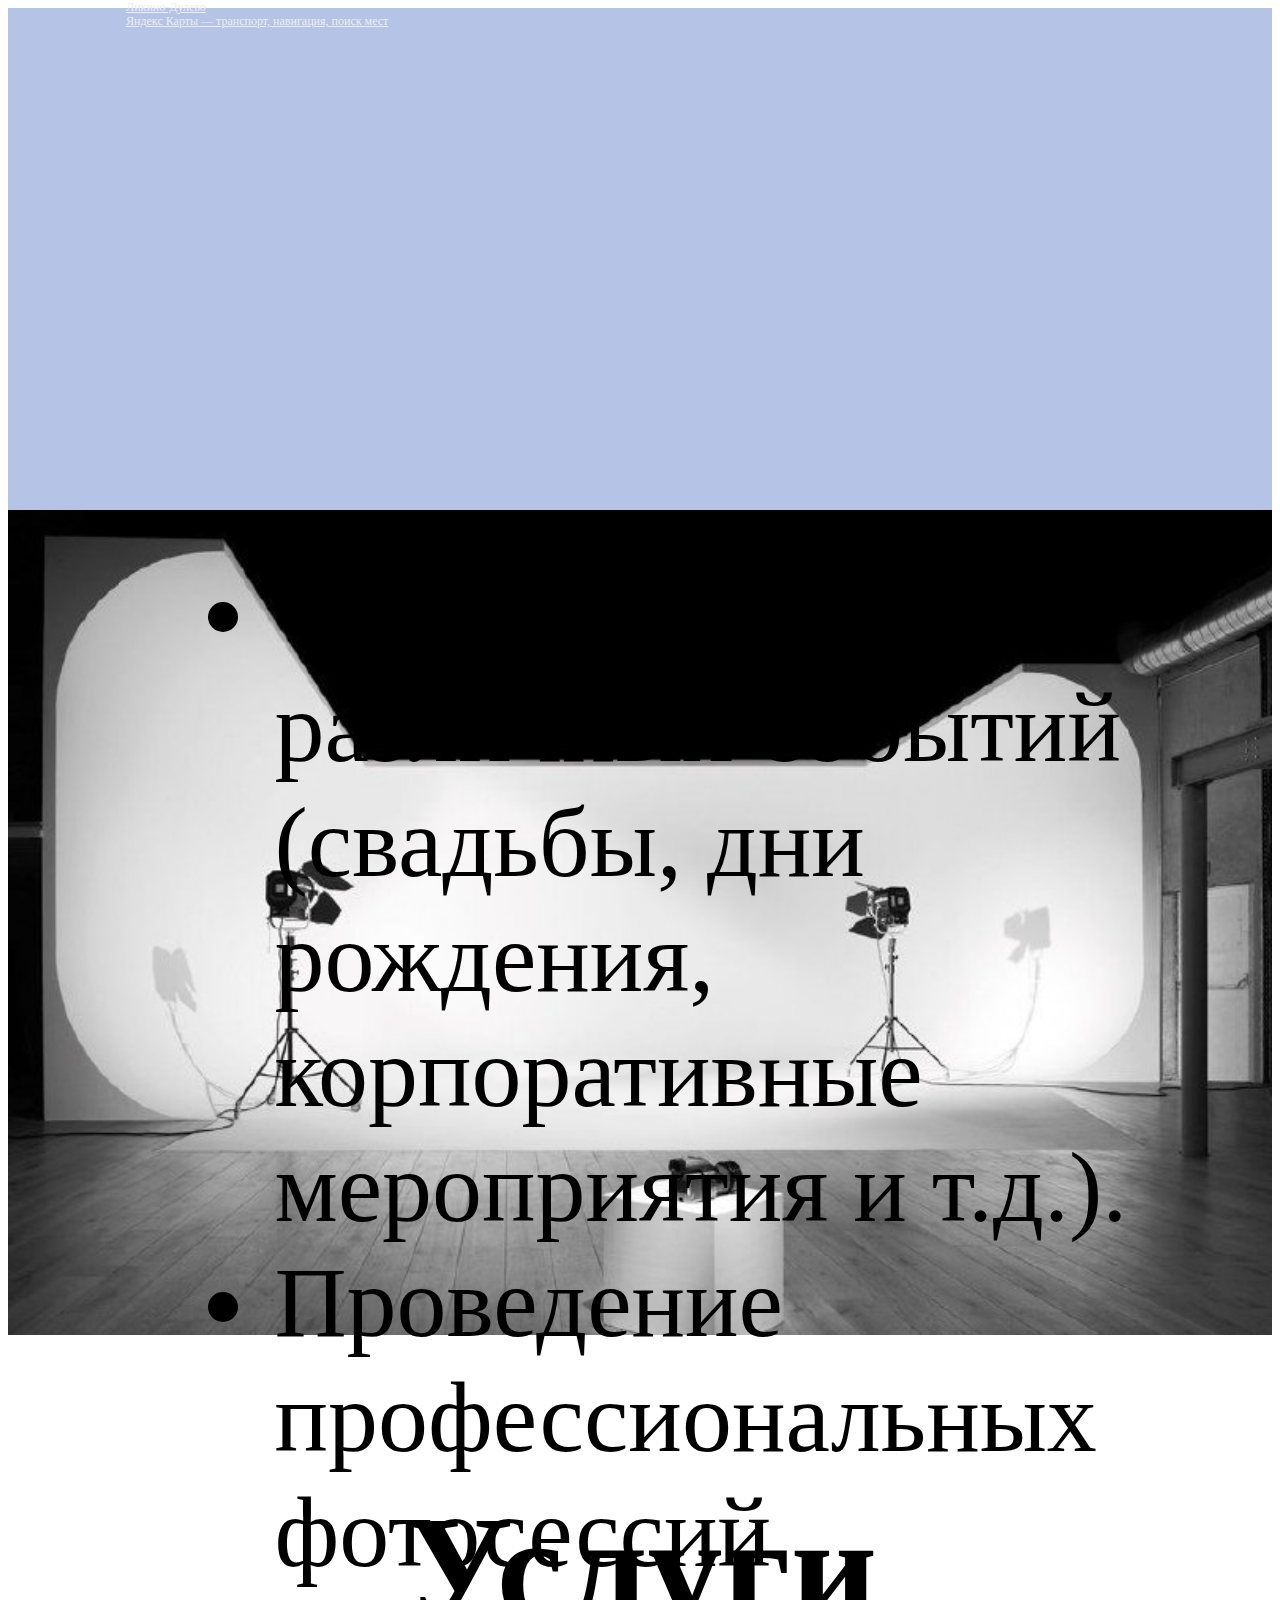
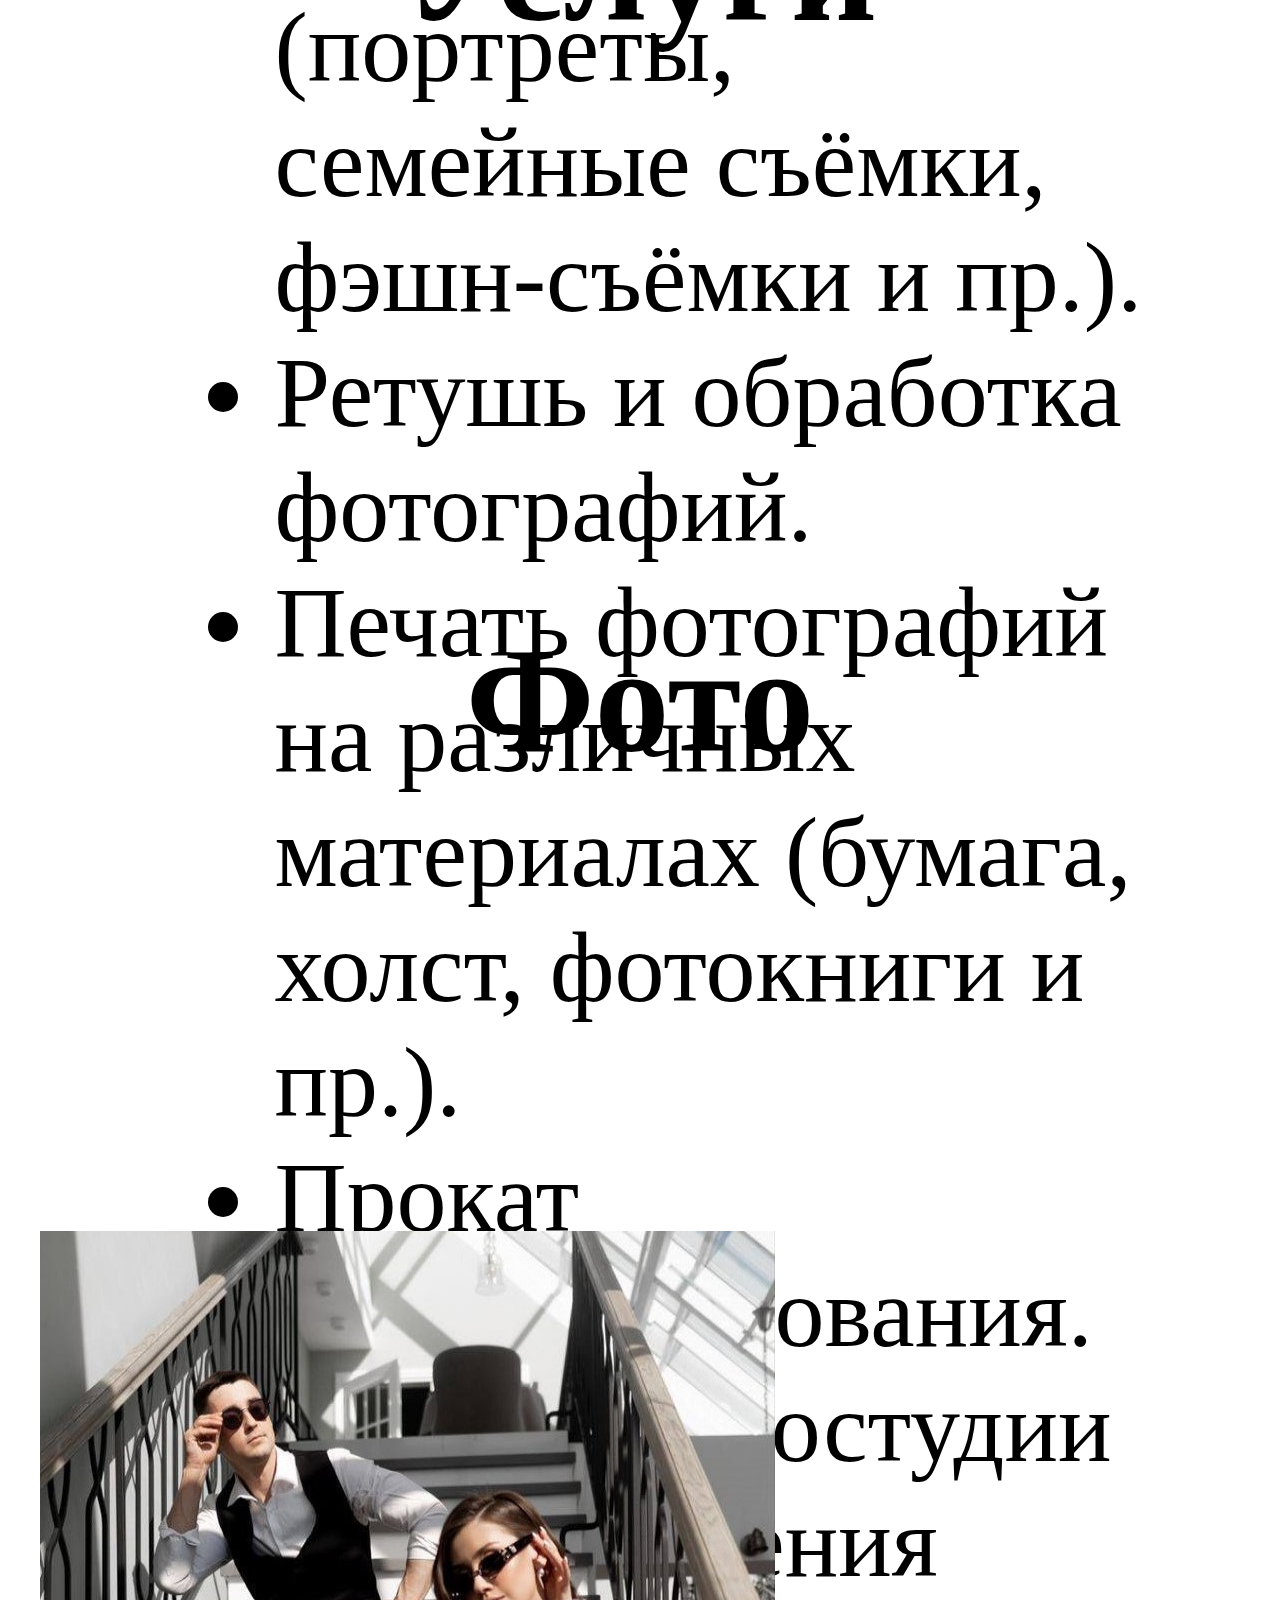
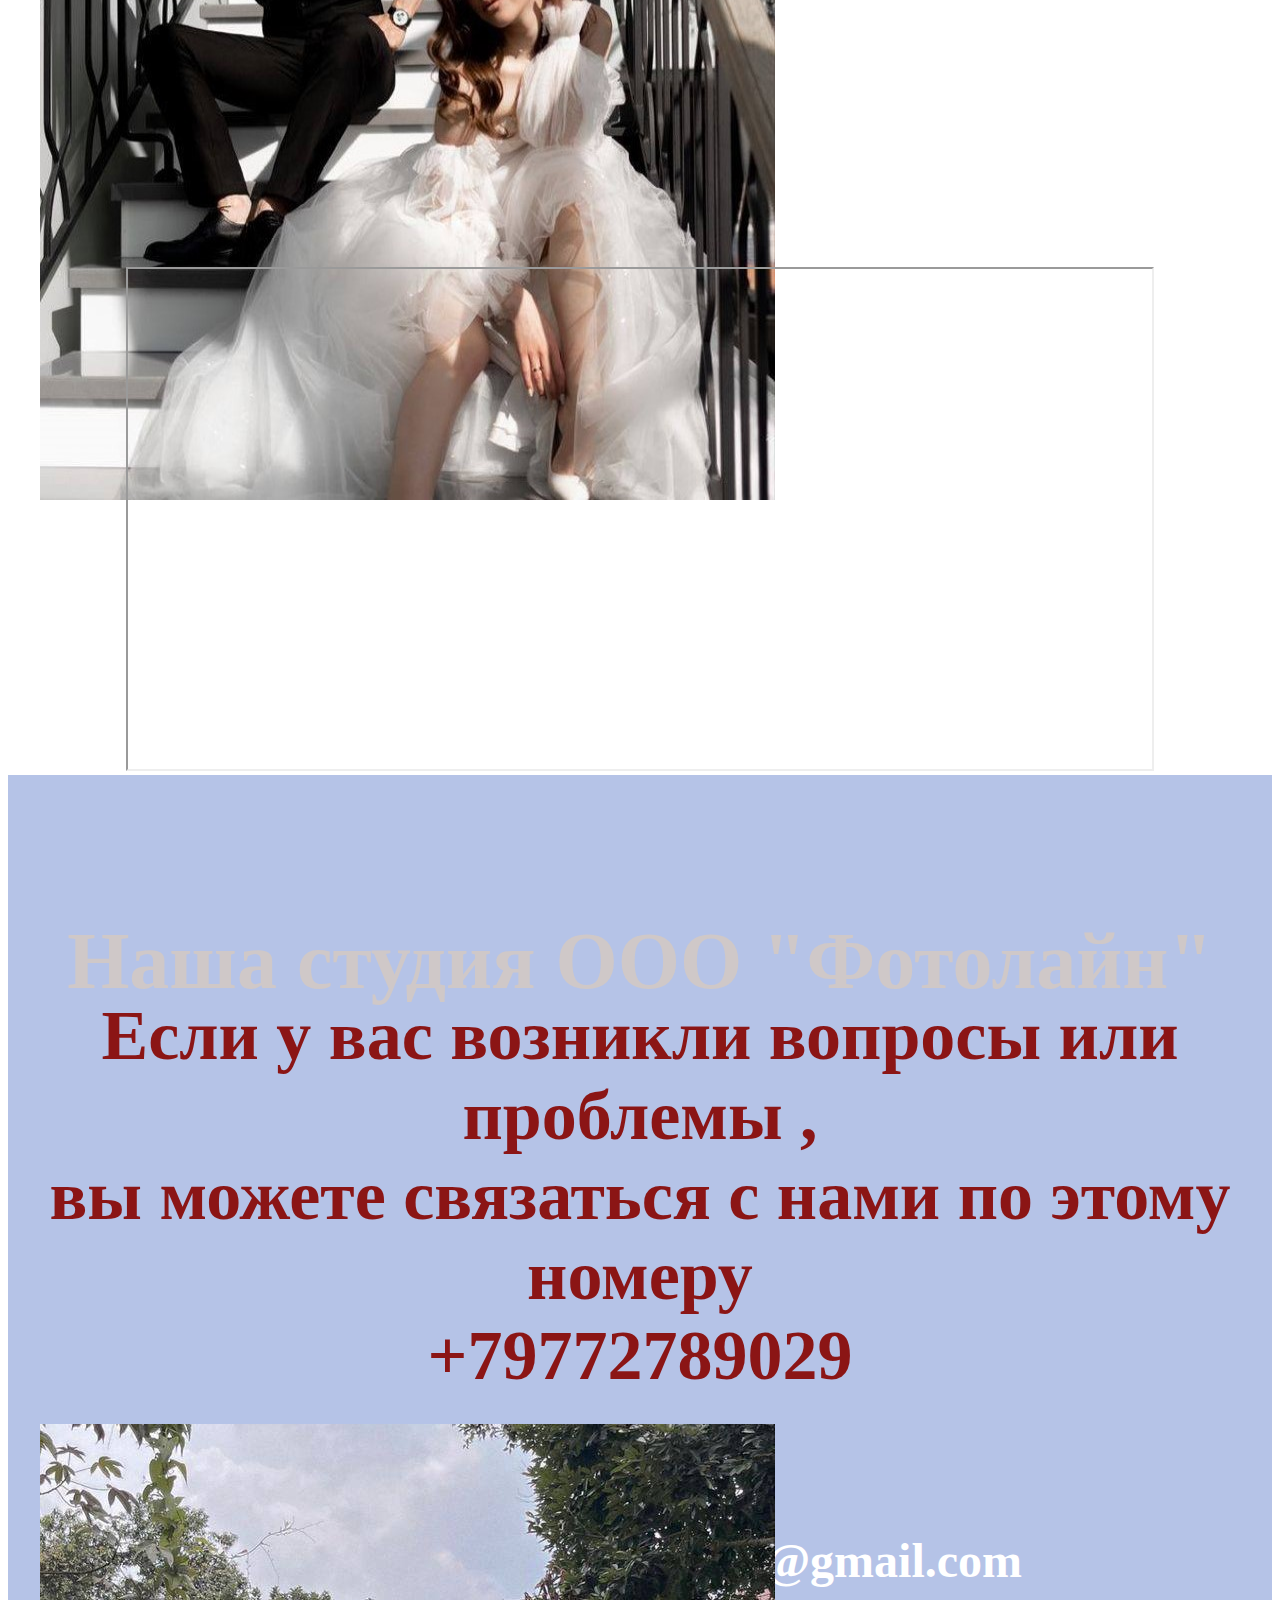
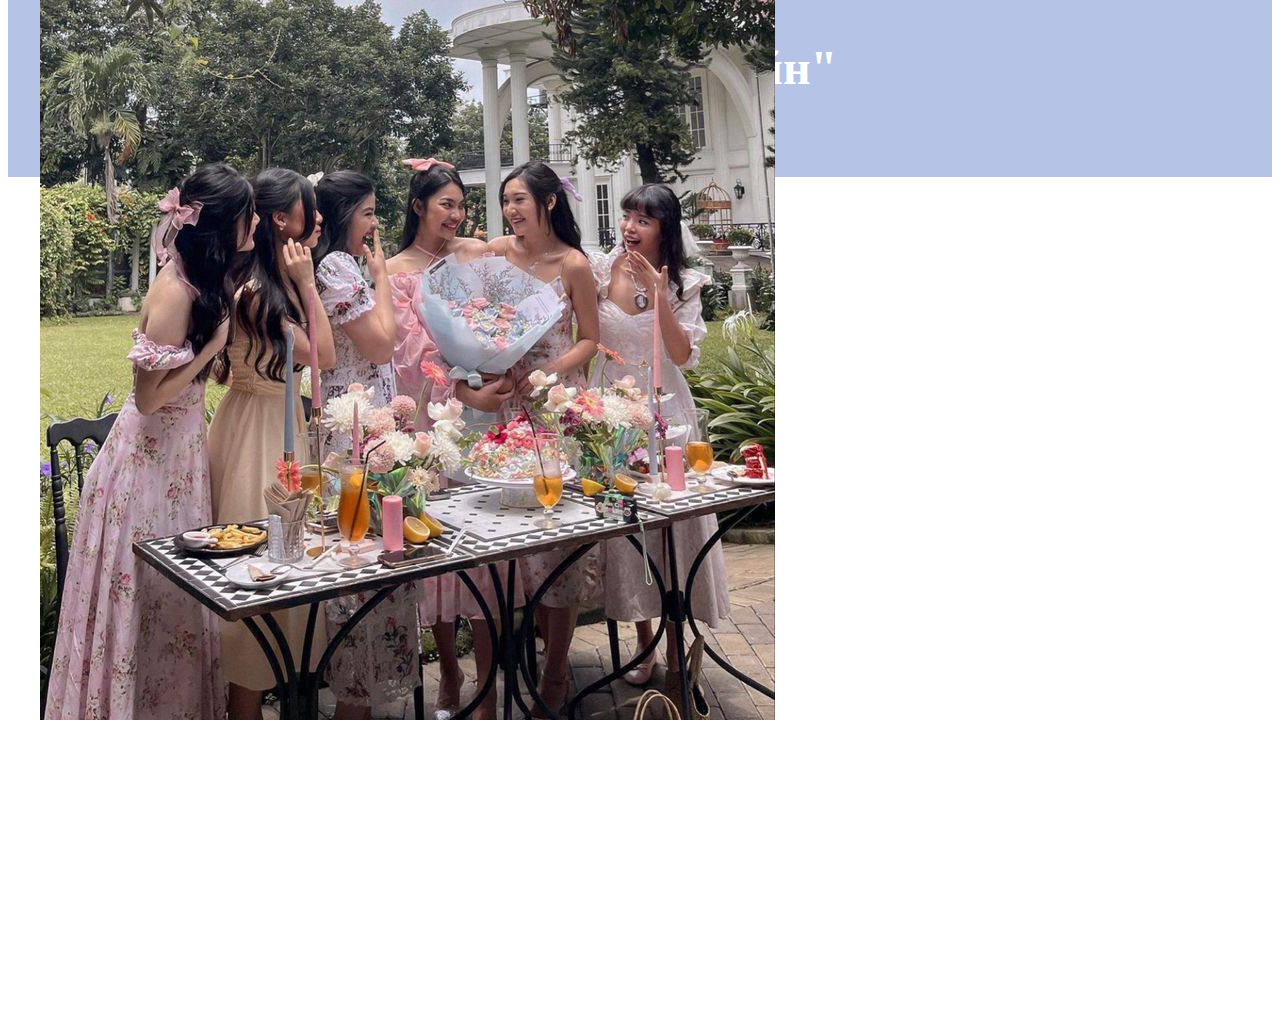
<file: practik/src/index.html>
<!DOCTYPE html>
<html lang="ru">
  <head>
    <meta charset="UTF-8">
    <meta name="viewport" content="width=device-width, initial-scale=1.0">
    <title>Document</title>
    <link rel="stylesheet" href="styles/style.css">
  </head>
  <body>
    <header>
      <div class="logo"><img src="img/logo.jpeg" alt=""></div>
      <nav>
        <ul>
          <li><a href="../src/index.html">Главная</a></li>
          <li><a href="../src/catalog.html">Наша команда</a></li>
          <li><a href="../src/compilations.html">Запись</a></li>
        </ul>
      </nav>
    </header>
    <div class="banner"><img src="img/banner.jpeg" alt=""></div>
    <h2>Услуги</h2>
    <div class="container">
      <div class="text">
        <ul>
          <li>Фотосъёмка различных событий (свадьбы, дни рождения, корпоративные мероприятия и т.д.).</li>
          <li>Проведение профессиональных фотосессий (портреты, семейные съёмки, фэшн-съёмки и пр.).</li>
          <li>Ретушь и обработка фотографий.</li>
          <li>Печать фотографий на различных материалах (бумага, холст, фотокниги и пр.).</li>
          <li>Прокат фотооборудования.</li>
          <li>Аренда фотостудии для проведения съёмок .</li>
        </ul>
      </div>
    </div>
    <h2>Фото</h2>
    <div class="photos-container">
      <div class="top-photos"><img src="img/1.jpeg" alt="Photo 1"><img src="img/2.jpeg" alt="Photo 2"><img src="img/3.jpeg" alt="Photo 3"></div>
      <h4>Наша студия OOO "Фотолайн"</h4>
      <div class="bottom-photos"><img src="img/4.jpeg" alt="Photo 4"><img src="img/5.jpeg" alt="Photo 5"><img src="img/6.jpeg" alt="Photo 6"></div>
    </div><br><br>
    <div class="map">
      <div style="position:relative;overflow:hidden;"></div><a href="https://yandex.ru/maps/37141/likino-dulevo/?utm_medium=mapframe&amp;utm_source=maps" style="color:#eee;font-size:12px;position:absolute;top:0px;">&Lcy;&icy;&kcy;&icy;&ncy;&ocy;&#x2011;&Dcy;&ucy;&lcy;&iecy;&vcy;&ocy;</a><a href="https://yandex.ru/maps/37141/likino-dulevo/?ll=38.954599%2C55.706047&amp;utm_medium=mapframe&amp;utm_source=maps&amp;z=15" style="color:#eee;font-size:12px;position:absolute;top:14px;">
        &YAcy;&ncy;&dcy;&iecy;&kcy;&scy;&nbsp;&Kcy;&acy;&rcy;&tcy;&ycy; &mdash; &tcy;&rcy;&acy;&ncy;&scy;&pcy;&ocy;&rcy;&tcy;, &ncy;&acy;&vcy;&icy;&gcy;&acy;&tscy;&icy;&yacy;, &pcy;&ocy;&icy;&scy;&kcy;
        &mcy;&iecy;&scy;&tcy;</a>
      <iframe src="https://yandex.ru/map-widget/v1/?ll=38.954599%2C55.706047&amp;z=15" width="1024" height="500" frameborder="1" allowfullscreen="true" style="position:relative;"></iframe>
    </div>
    <footer>
      <div class="logo2"><img src="img/logo.jpeg" alt=""><br><br></div>
      <h5>Если у вас возникли вопросы или проблемы ,<br>вы можете связаться с нами по этому номеру<br> +79772789029</h5>
      <h1>Наша почта: foto_tocka@gmail.com</h1>
      <h1>ООО "Фотолайн"</h1>
    </footer>
  </body>
</html>
</file>
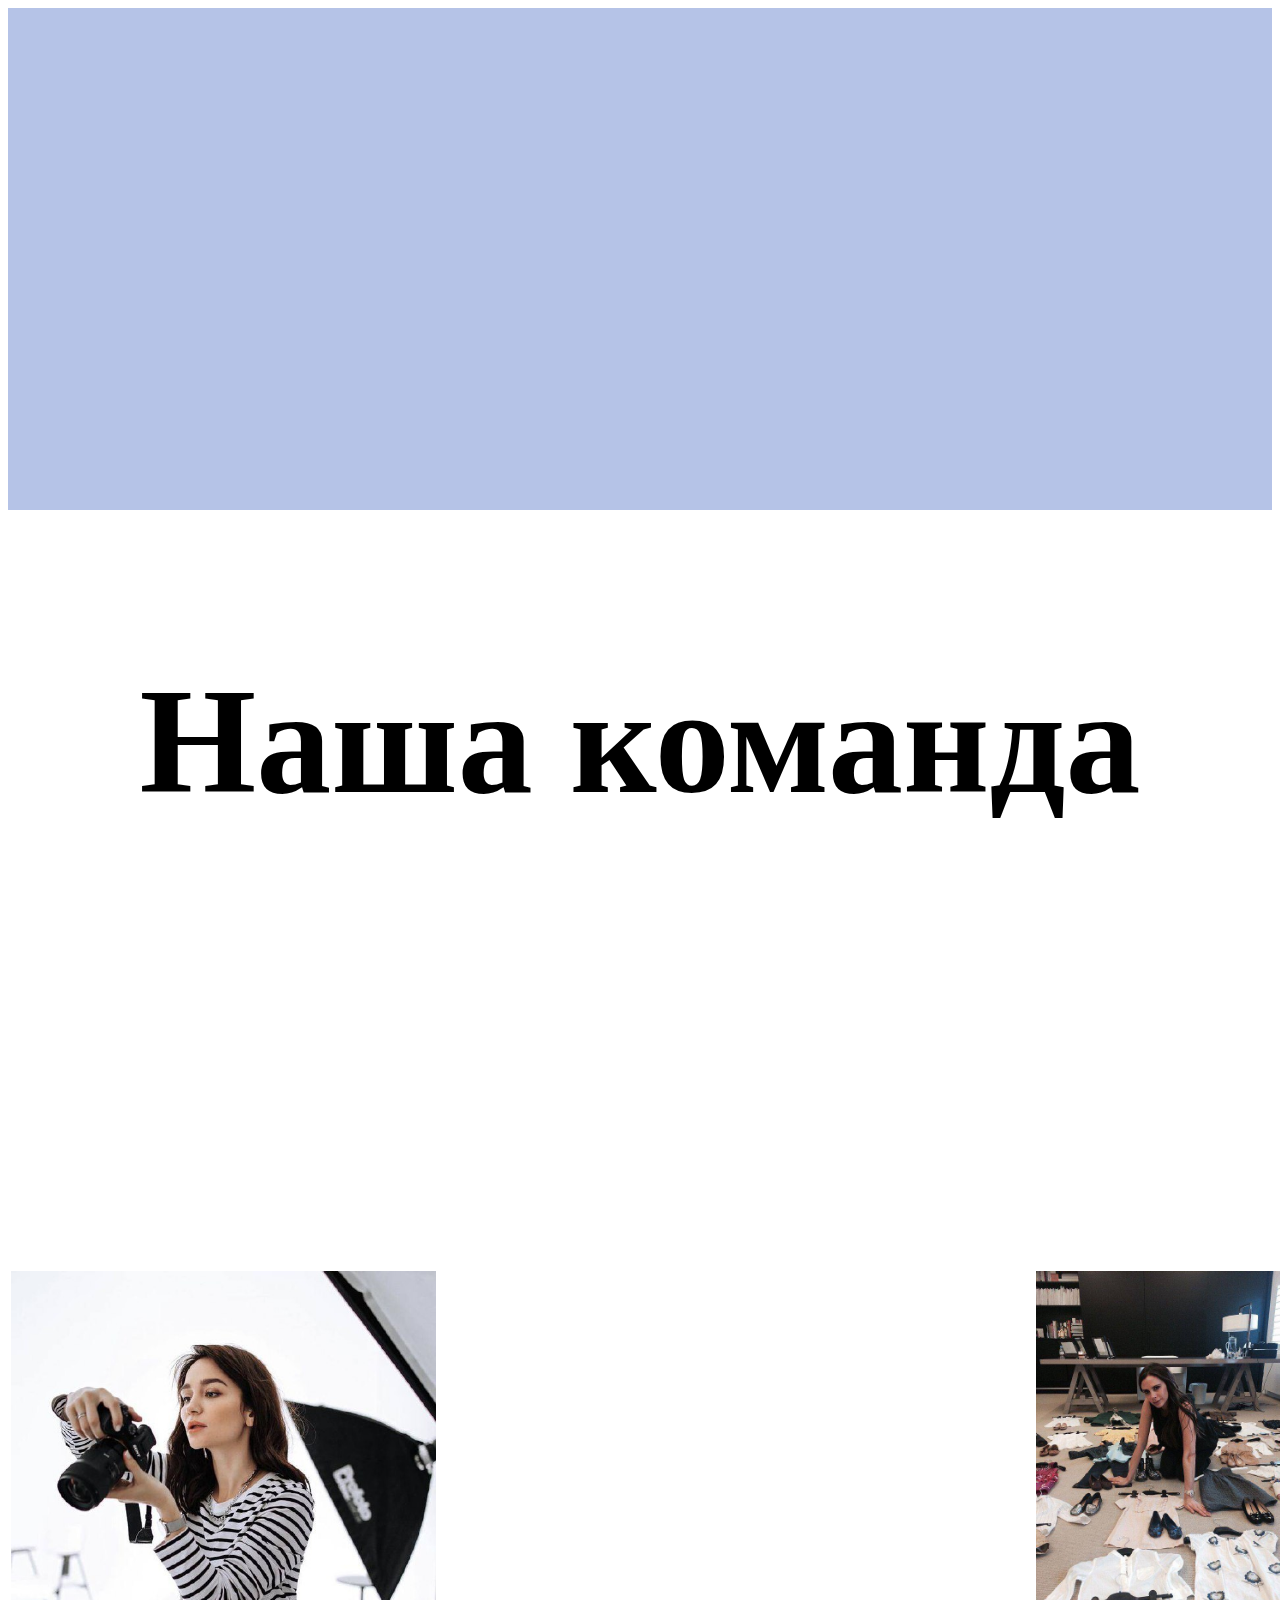
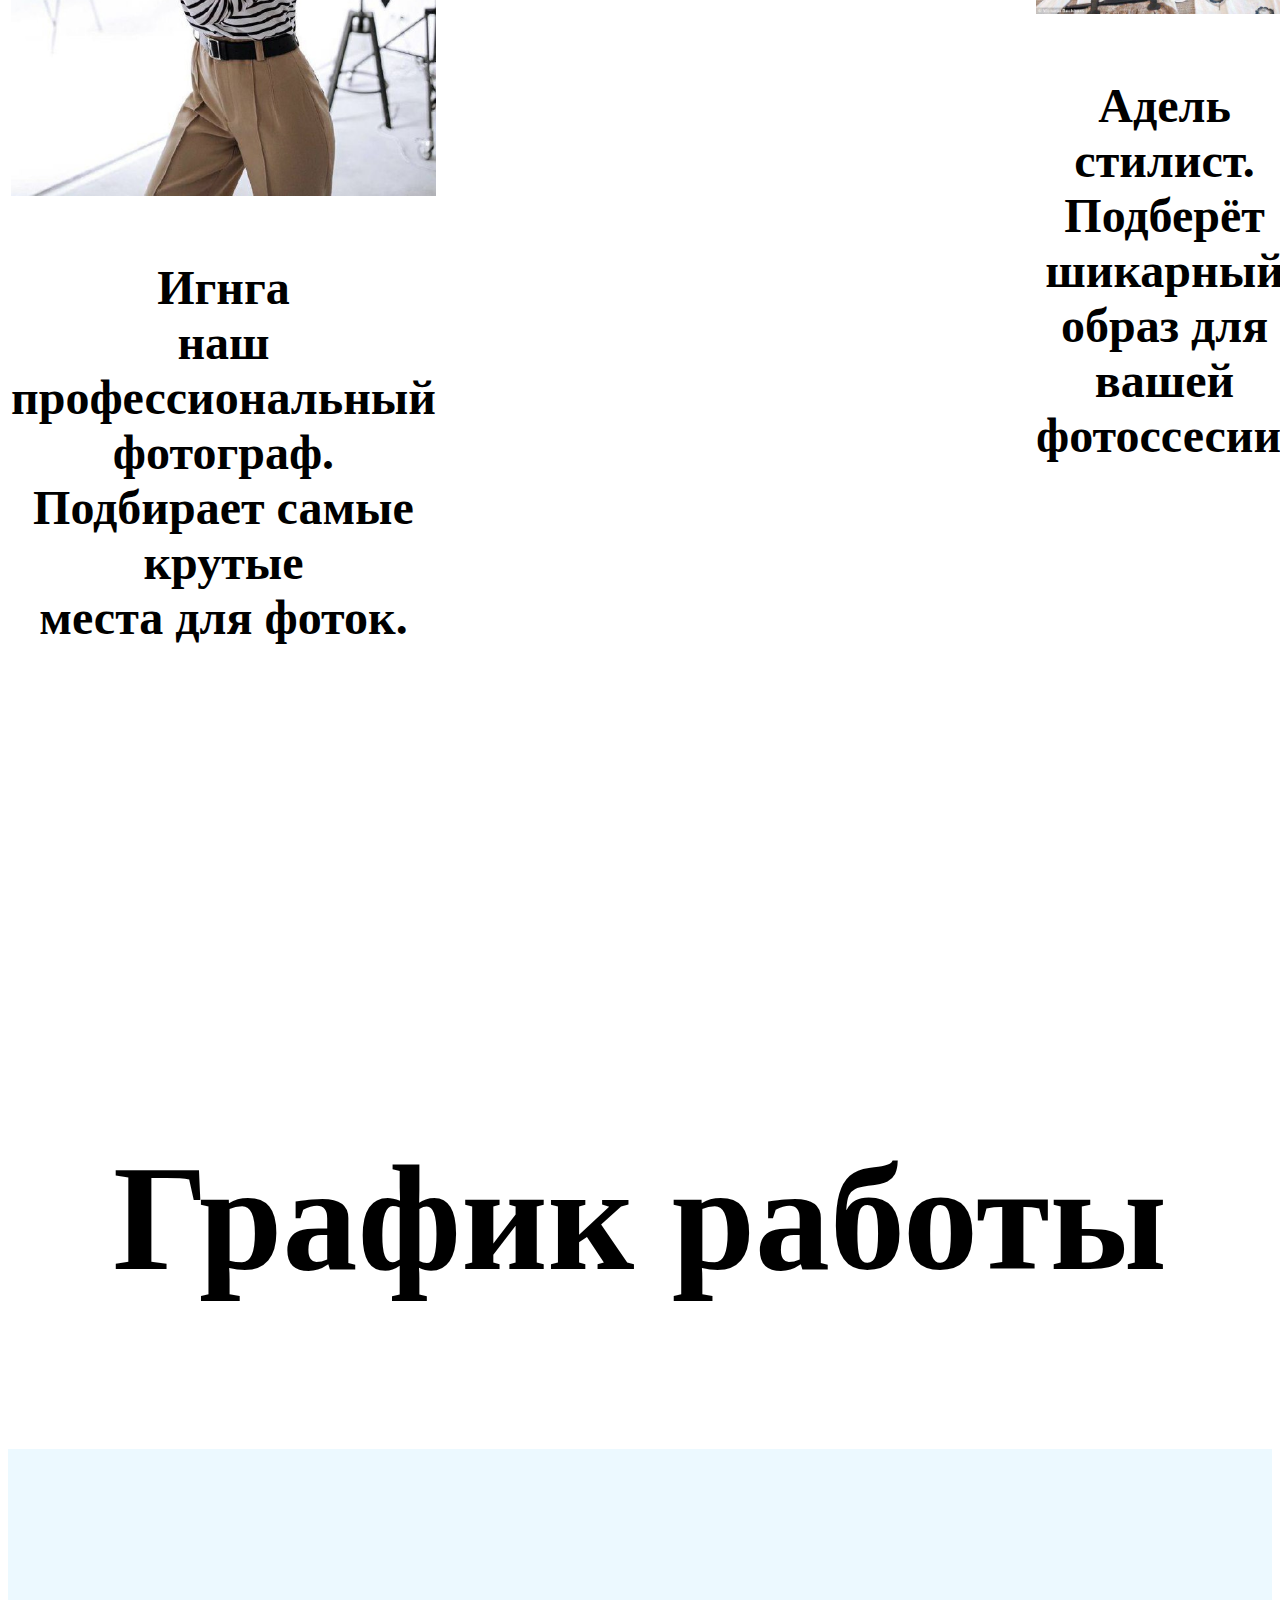
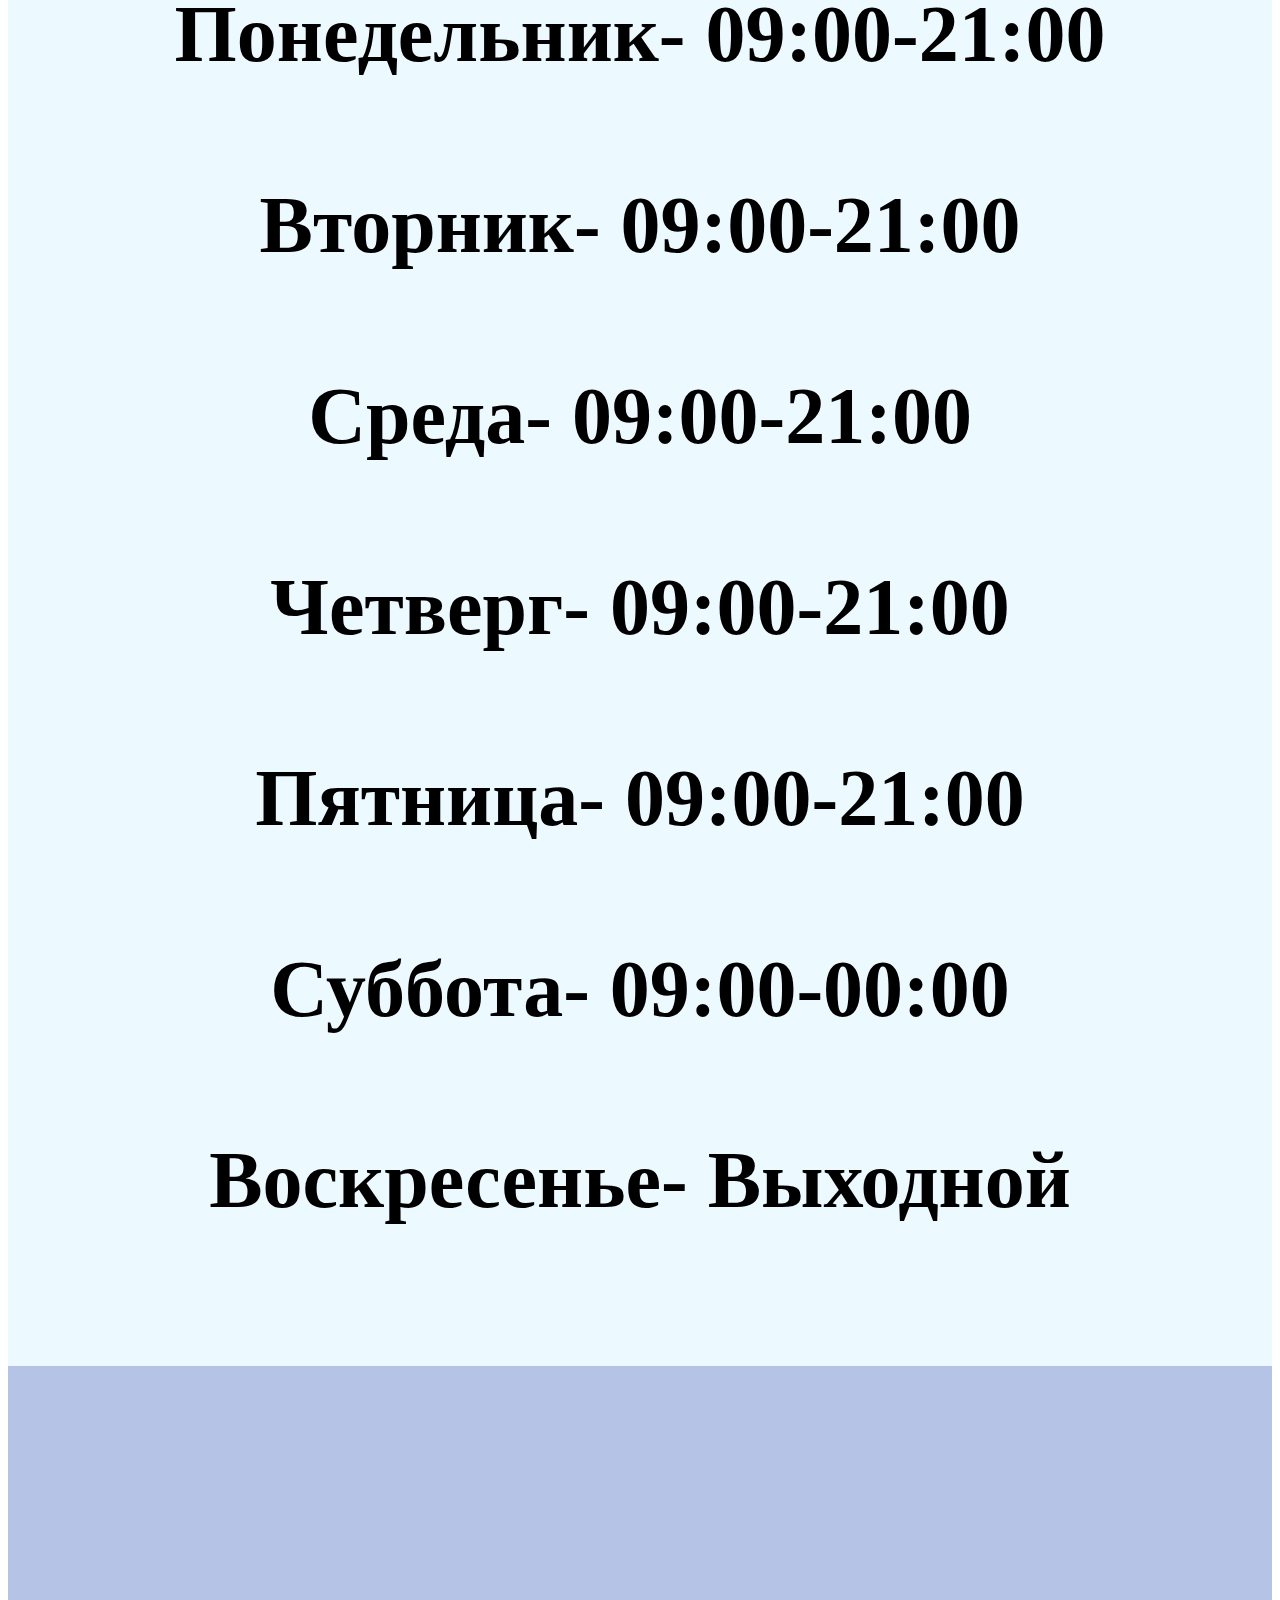
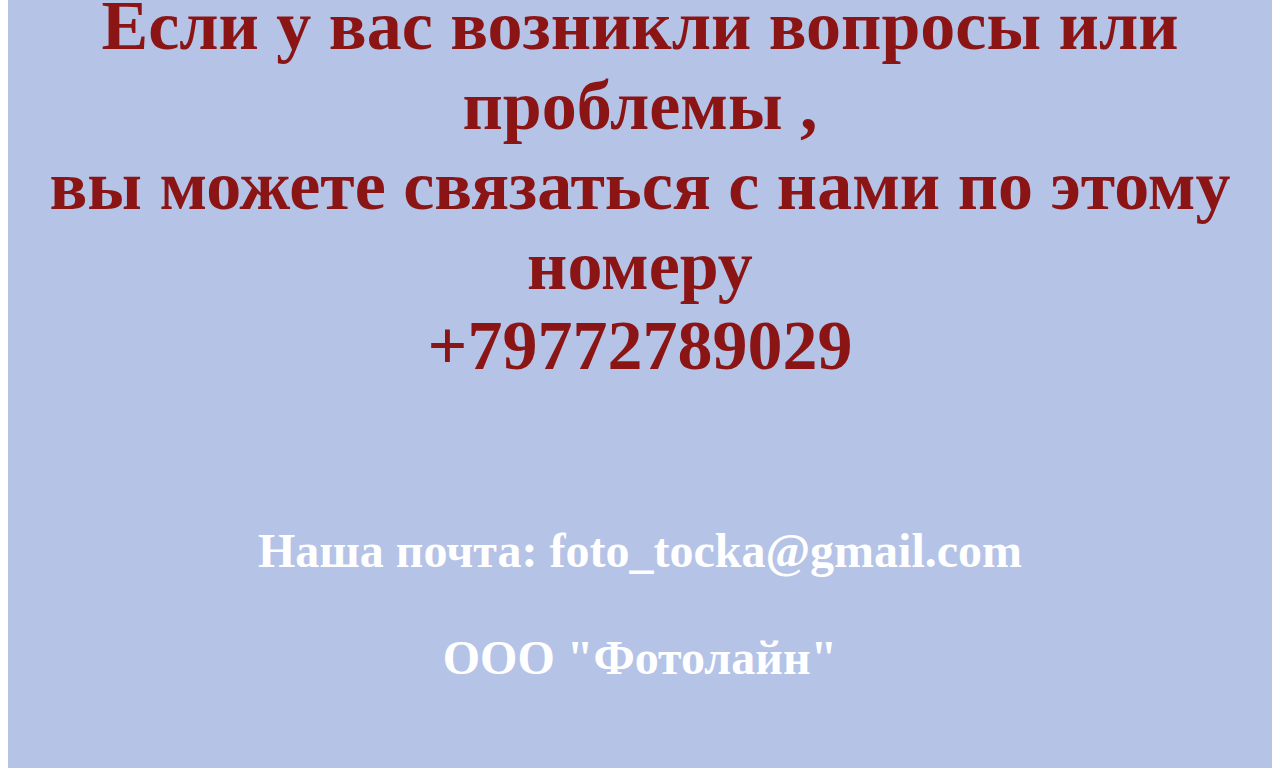
<file: practik/src/catalog.html>
<!DOCTYPE html>
<html lang="ru">
  <head>
    <meta charset="UTF-8">
    <meta name="viewport" content="width=device-width, initial-scale=1.0">
    <title>Document</title>
    <link rel="stylesheet" href="styles/style.css">
  </head>
  <body>
    <header>
      <div class="logo"><img src="img/logo.jpeg" alt=""></div>
      <nav>
        <ul>
          <li><a href="../src/index.html">Главная</a></li>
          <li><a href="../src/catalog.html">Наша команда</a></li>
          <li><a href="../src/compilations.html">Запись</a></li>
        </ul>
      </nav>
    </header>
    <h2>Наша команда</h2>
    <div class="photos-container2">
      <div class="photo1"><img src="img/mixail.jpg" alt="Photo 1">
        <p class="caption">
          <h1>Михаил<br> работает с обработкой<br> ваших фото. Делает всё быстро и качественно.</h1>
        </p>
      </div>
      <div class="photo1"><img src="img/inga.jpg" alt="Photo 2">
        <p class="caption">
          <h1>Игнга<br> наш профессиональный фотограф.<br> Подбирает самые крутые<br> места для фоток.</h1>
        </p>
      </div>
      <div class="photo1"><img src="img/adel.jpg" alt="Photo 3">
        <p class="caption">
          <h1>Адель<br> стилист. Подберёт шикарный образ для<br> вашей фотоссесии.</h1>
        </p>
      </div>
      <div class="photo1"><img src="img/sveta.jpg" alt="Photo 4">
        <p class="caption">
          <h1>Света <br>делает макияж и укладку<br> для вашей фотоссесии.<br> Вы будете в восторге от ее работы!</h1>
        </p>
      </div>
    </div>
    <h2>График работы</h2>
    <div class="grafik">
      <h3>Понедельник-   09:00-21:00</h3>
      <h3>Вторник-   09:00-21:00</h3>
      <h3>Среда-  09:00-21:00</h3>
      <h3>Четверг-  09:00-21:00</h3>
      <h3>Пятница-  09:00-21:00</h3>
      <h3>Суббота-  09:00-00:00</h3>
      <h3>Воскресенье-  Выходной</h3>
    </div>
  </body>
</html>
<footer>
  <div class="logo2"><img src="img/logo.jpeg" alt=""><br><br></div>
  <h5>Если у вас возникли вопросы или проблемы ,<br>вы можете связаться с нами по этому номеру<br> +79772789029</h5>
  <h1>Наша почта: foto_tocka@gmail.com</h1>
  <h1>ООО "Фотолайн"</h1>
</footer>
</file>
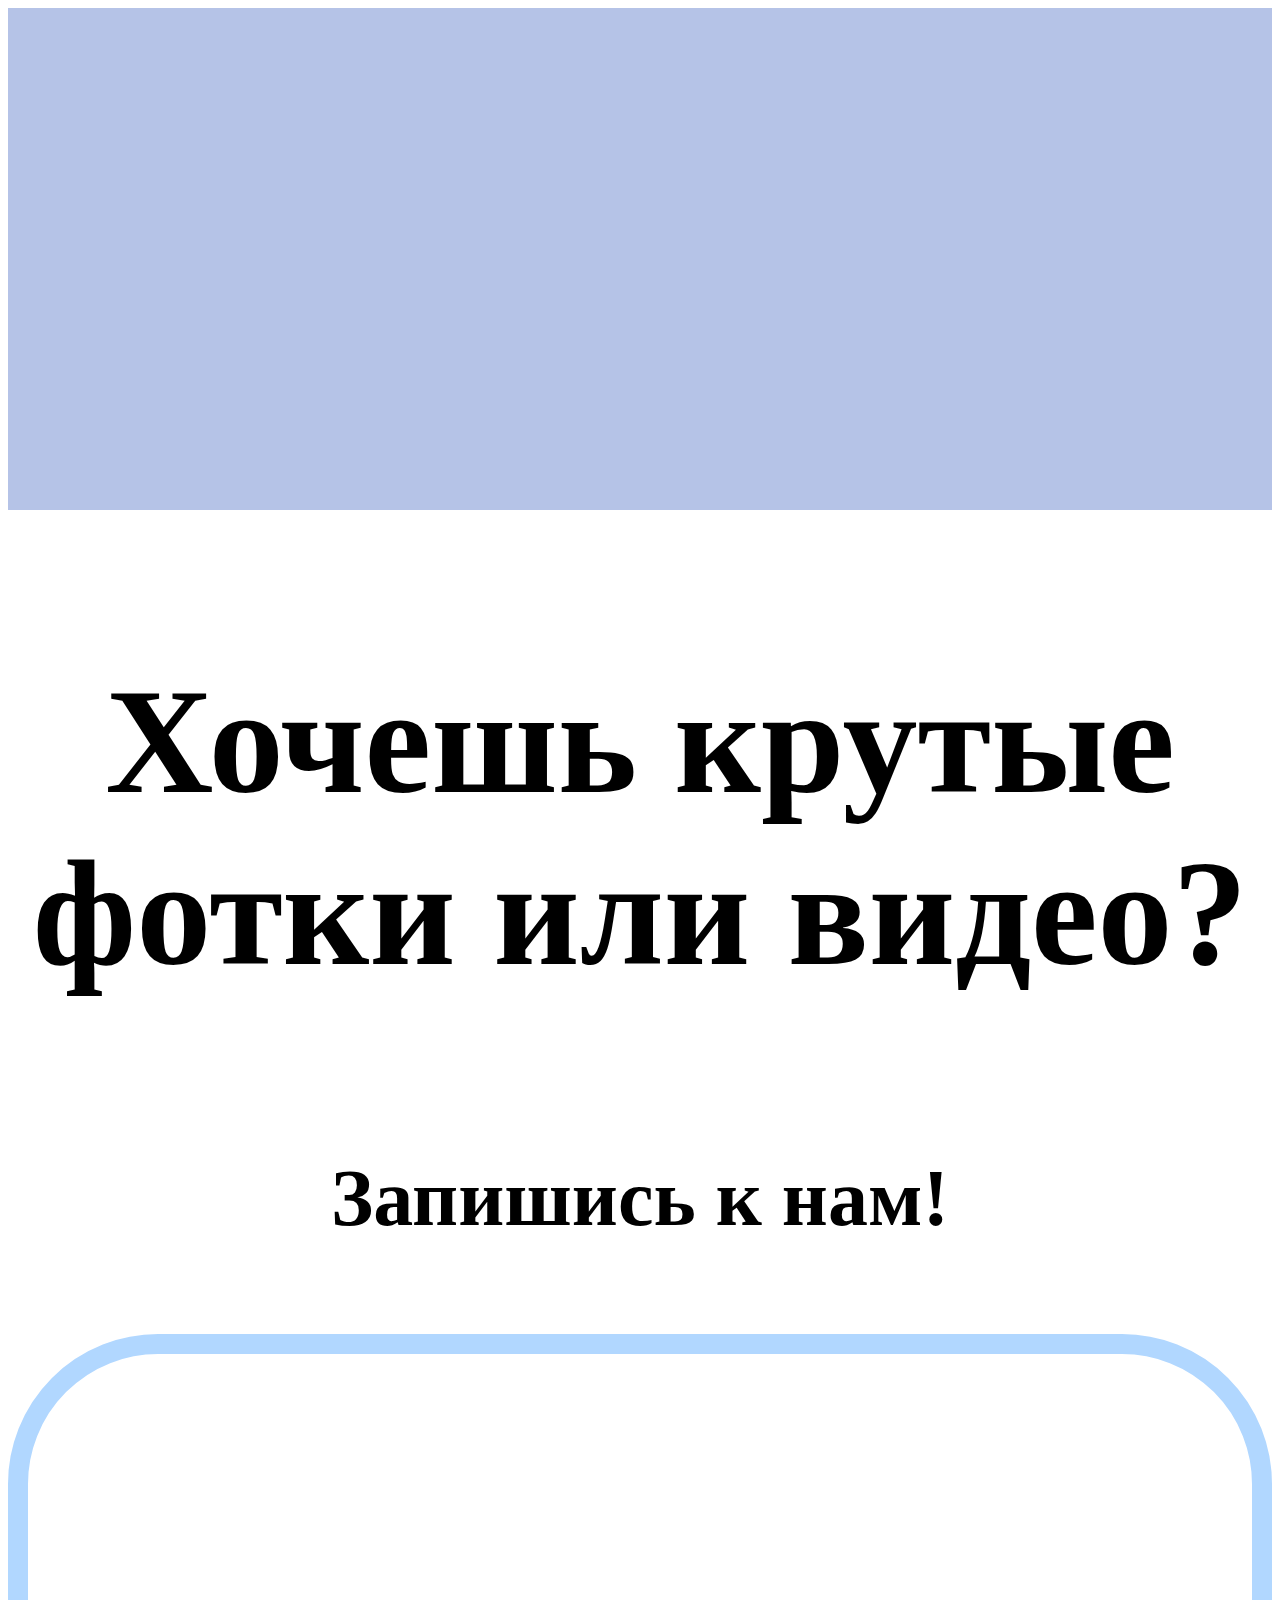
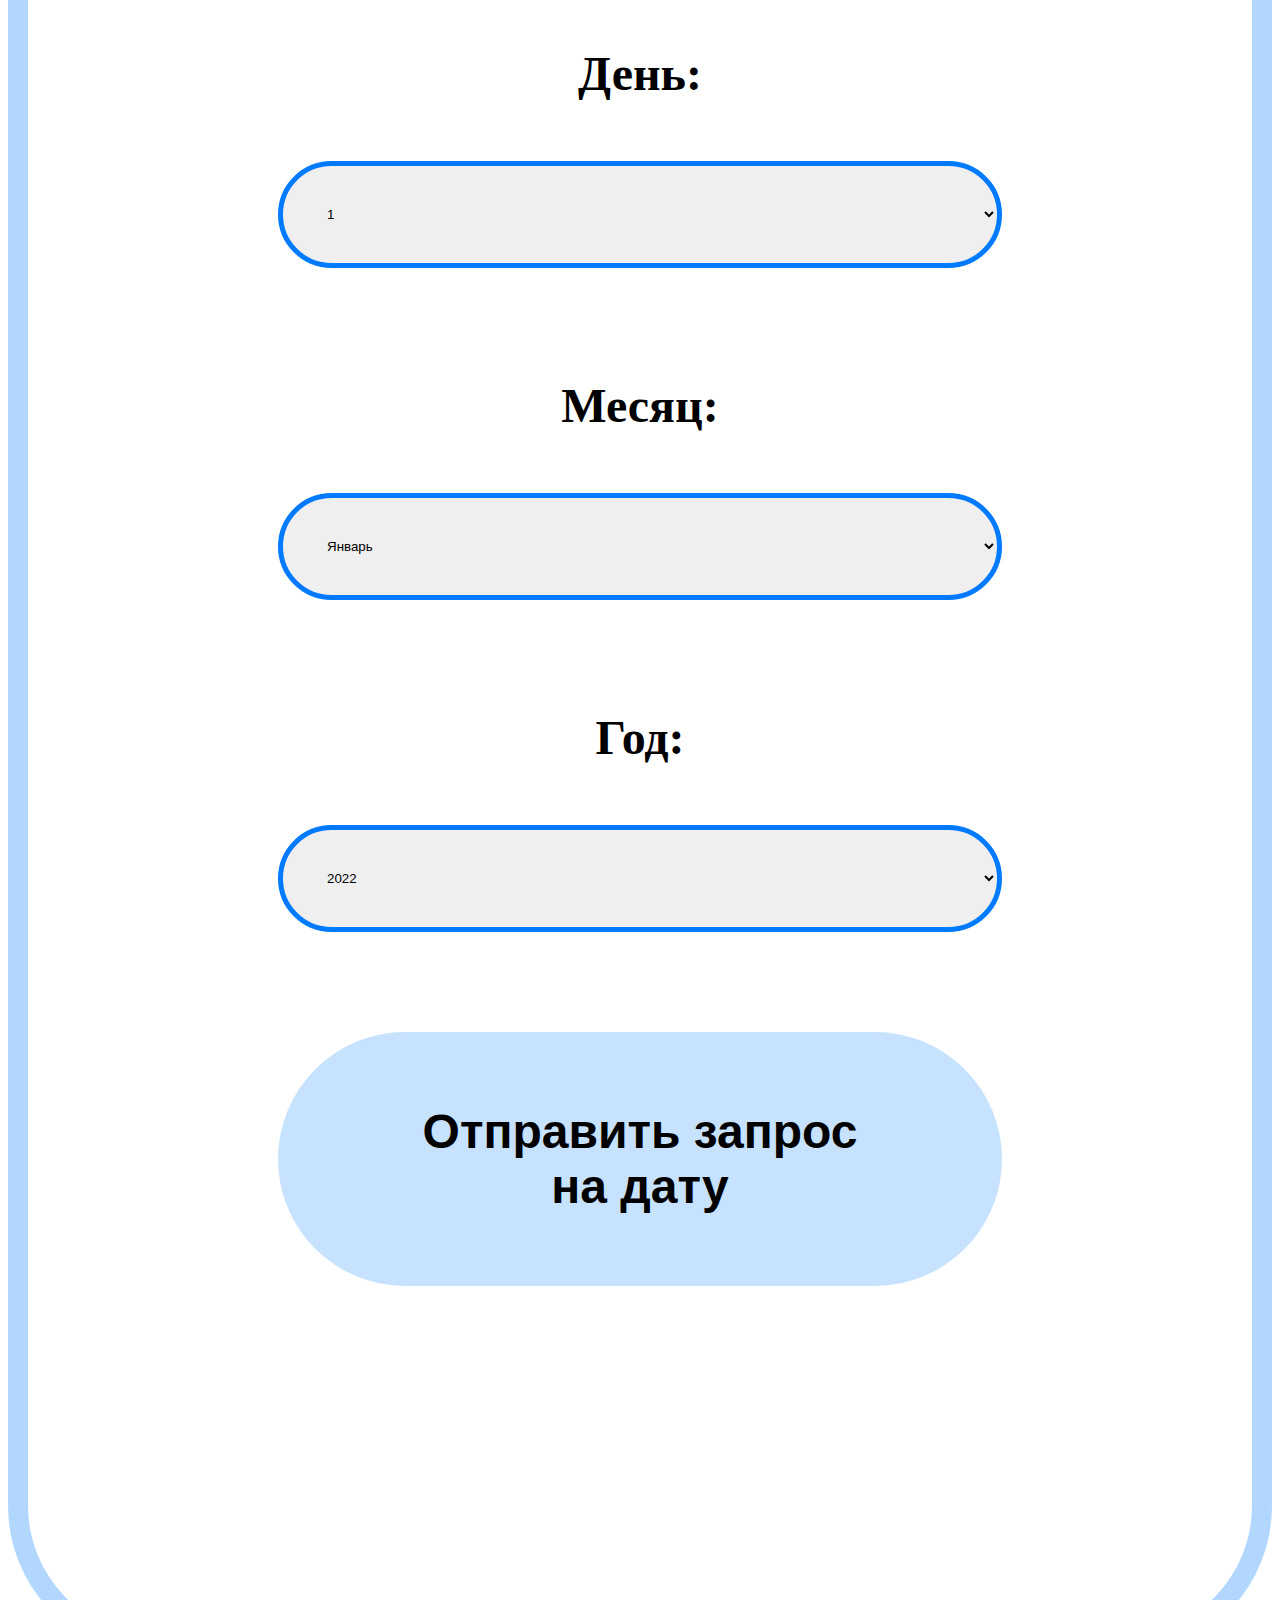
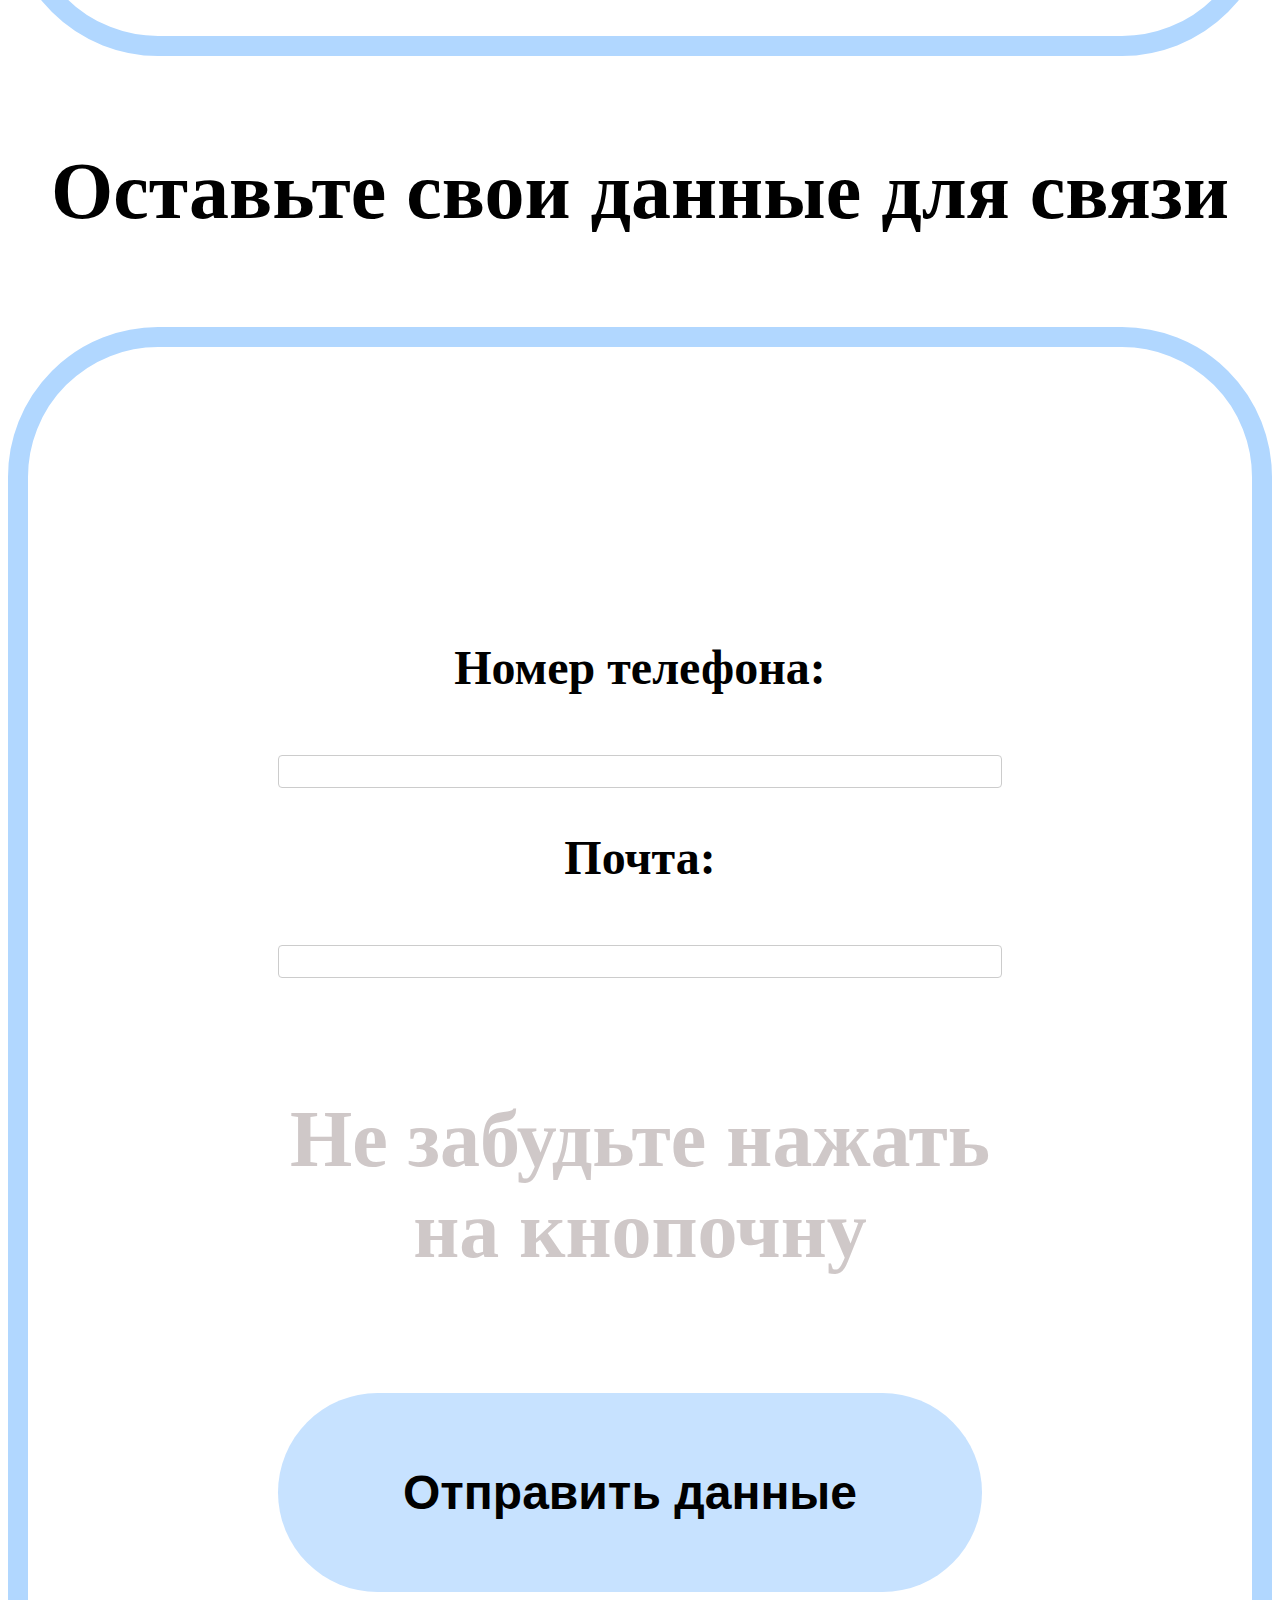
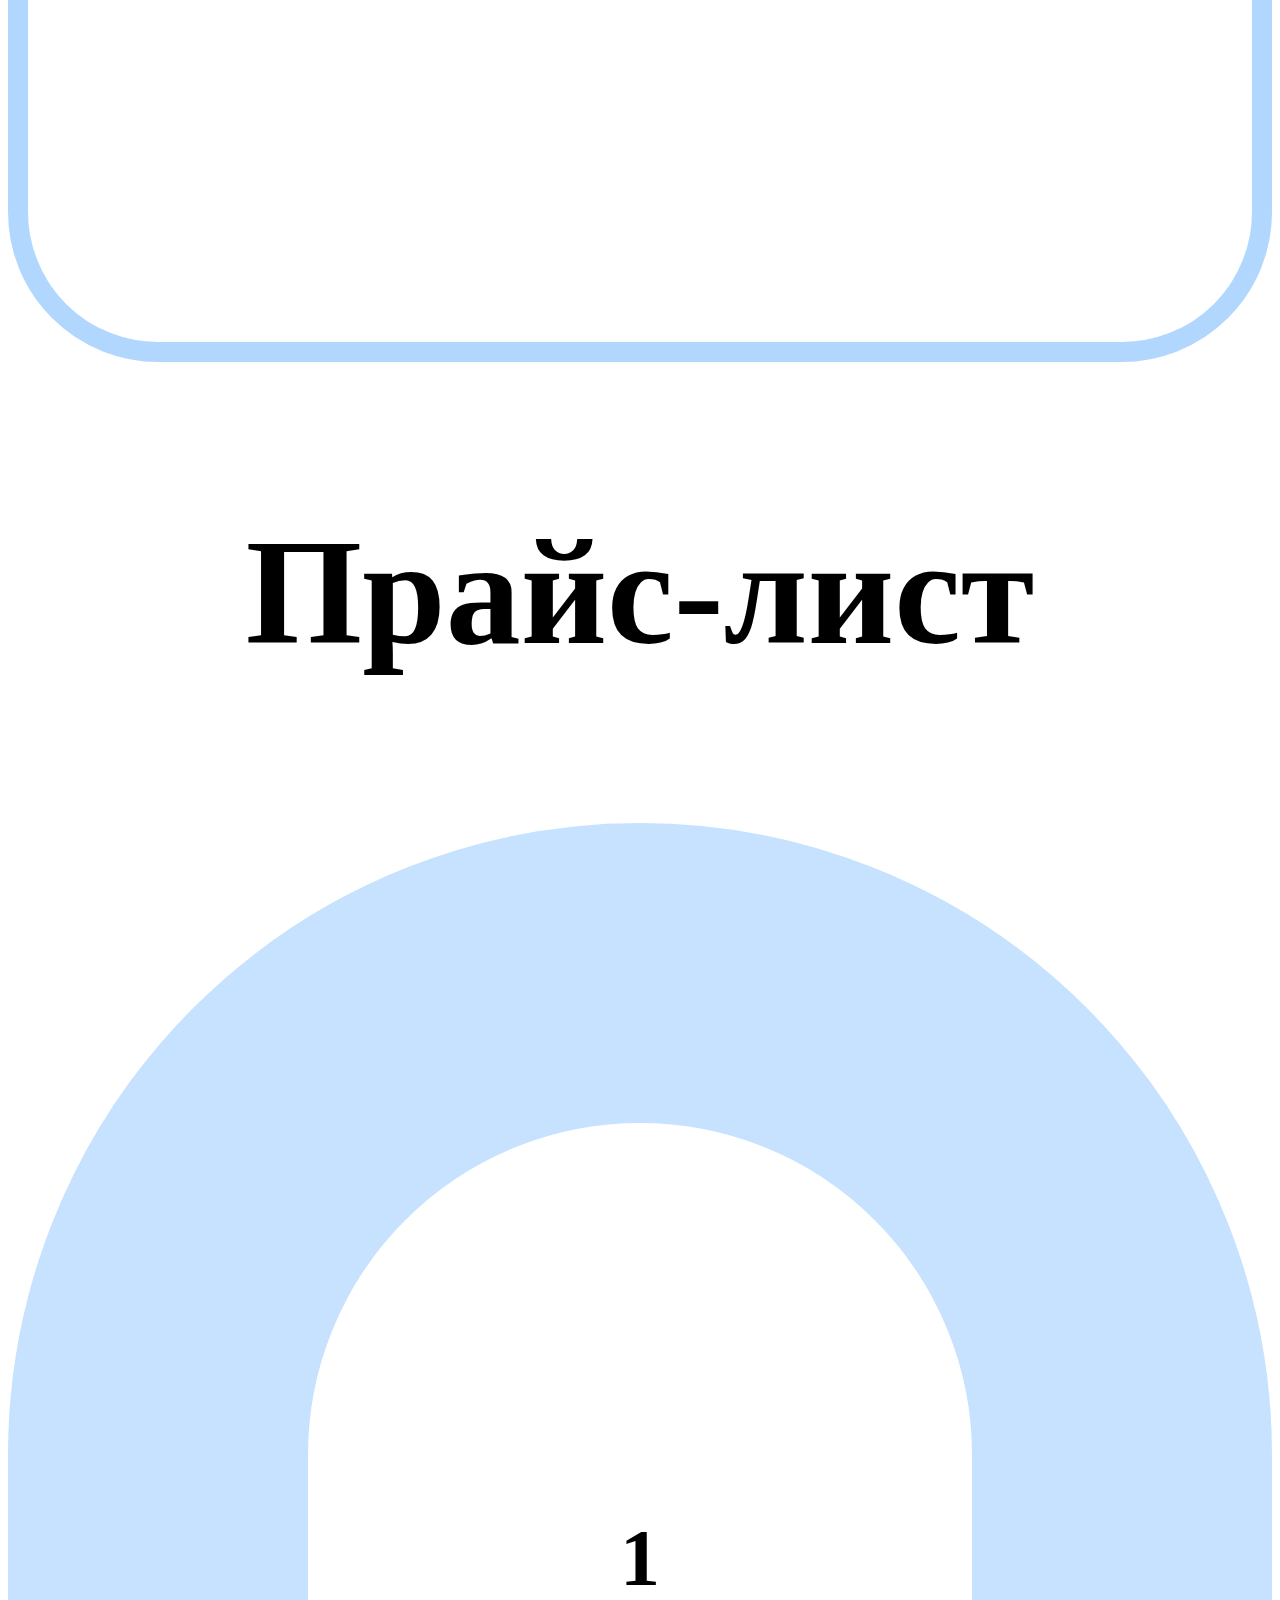
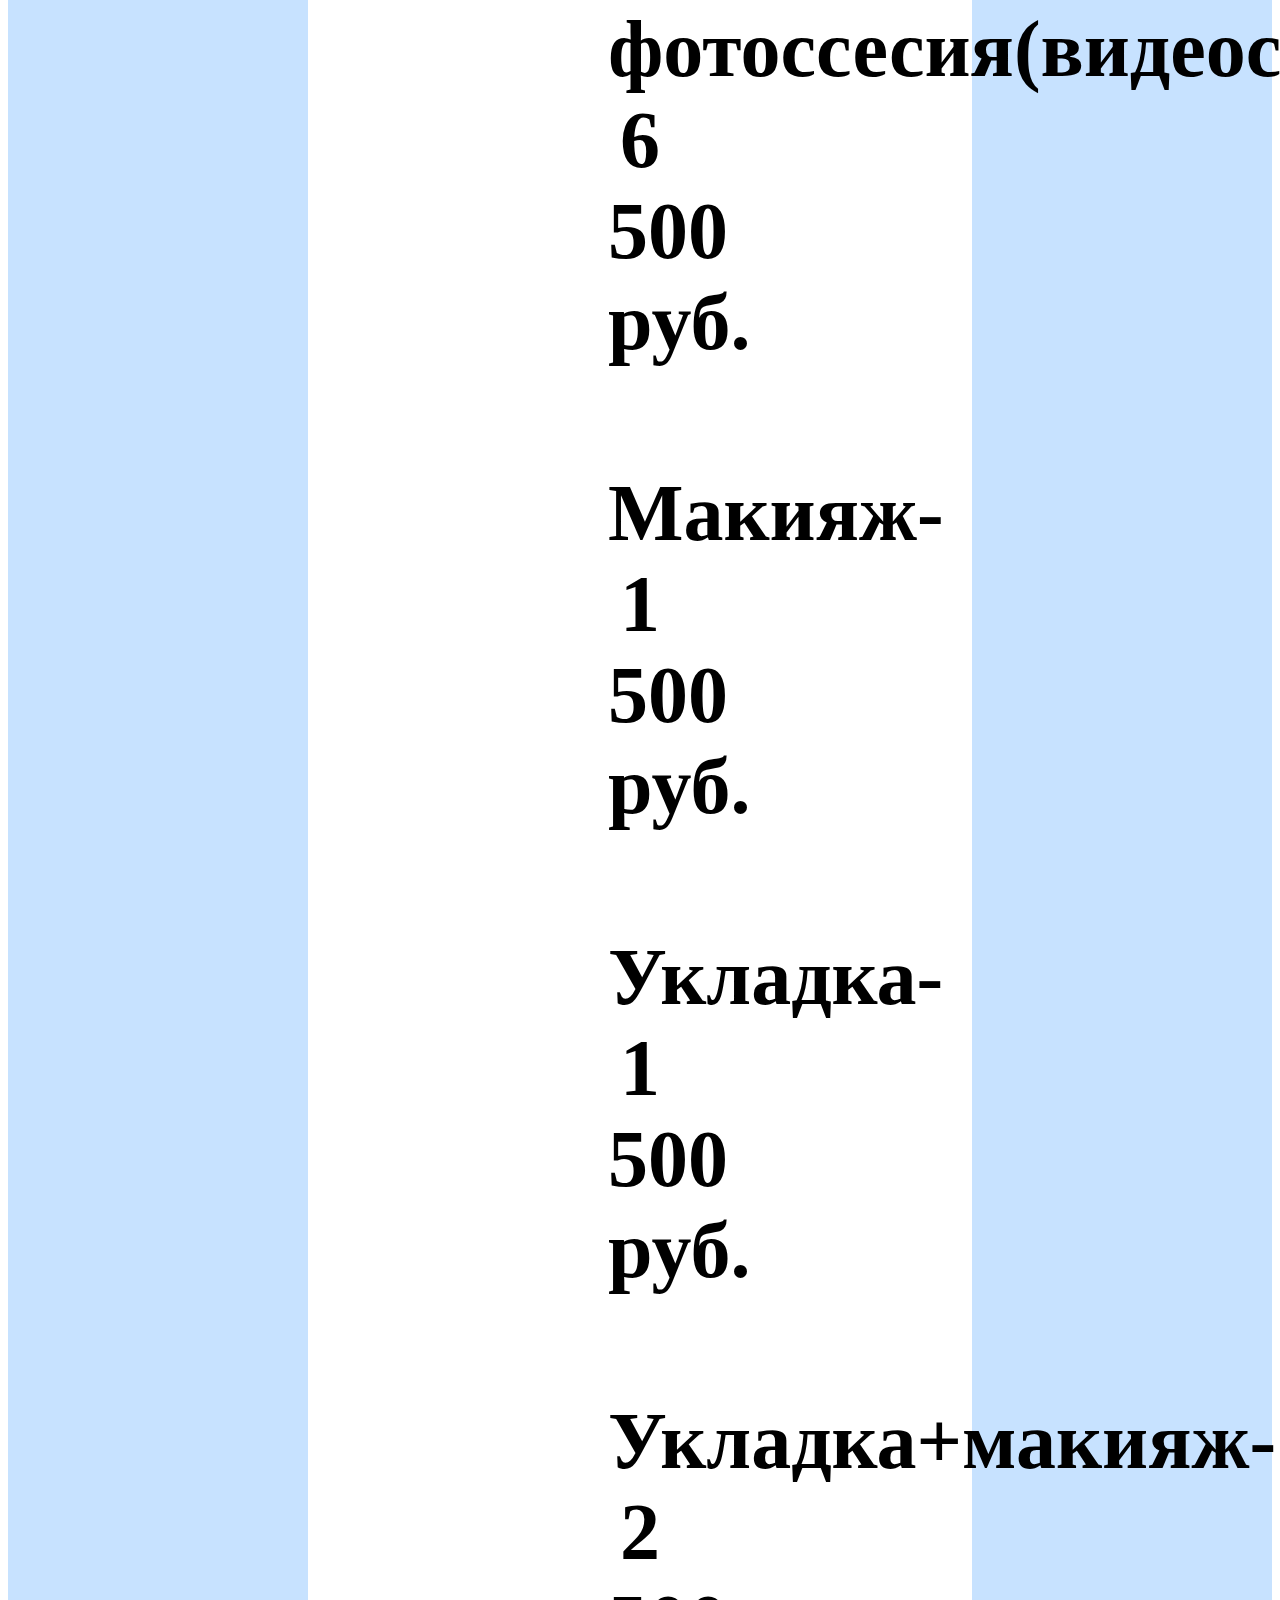
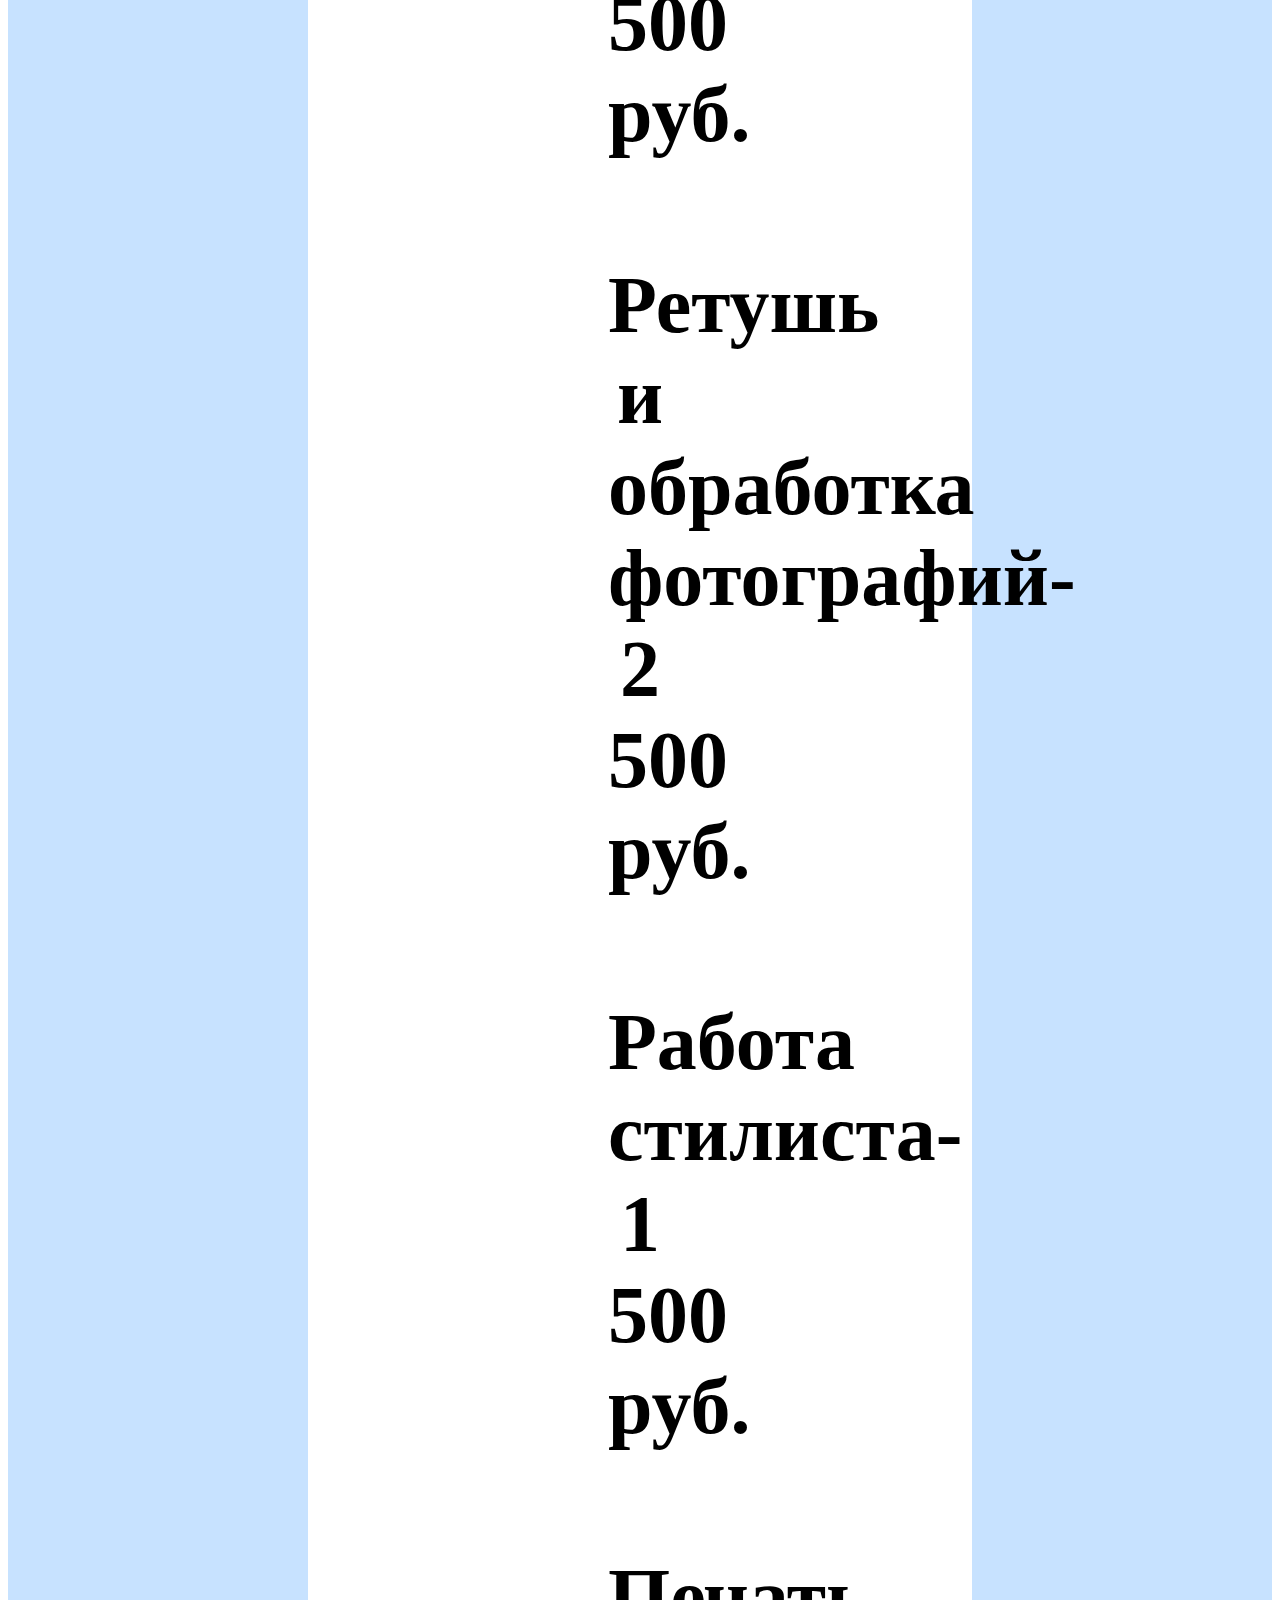
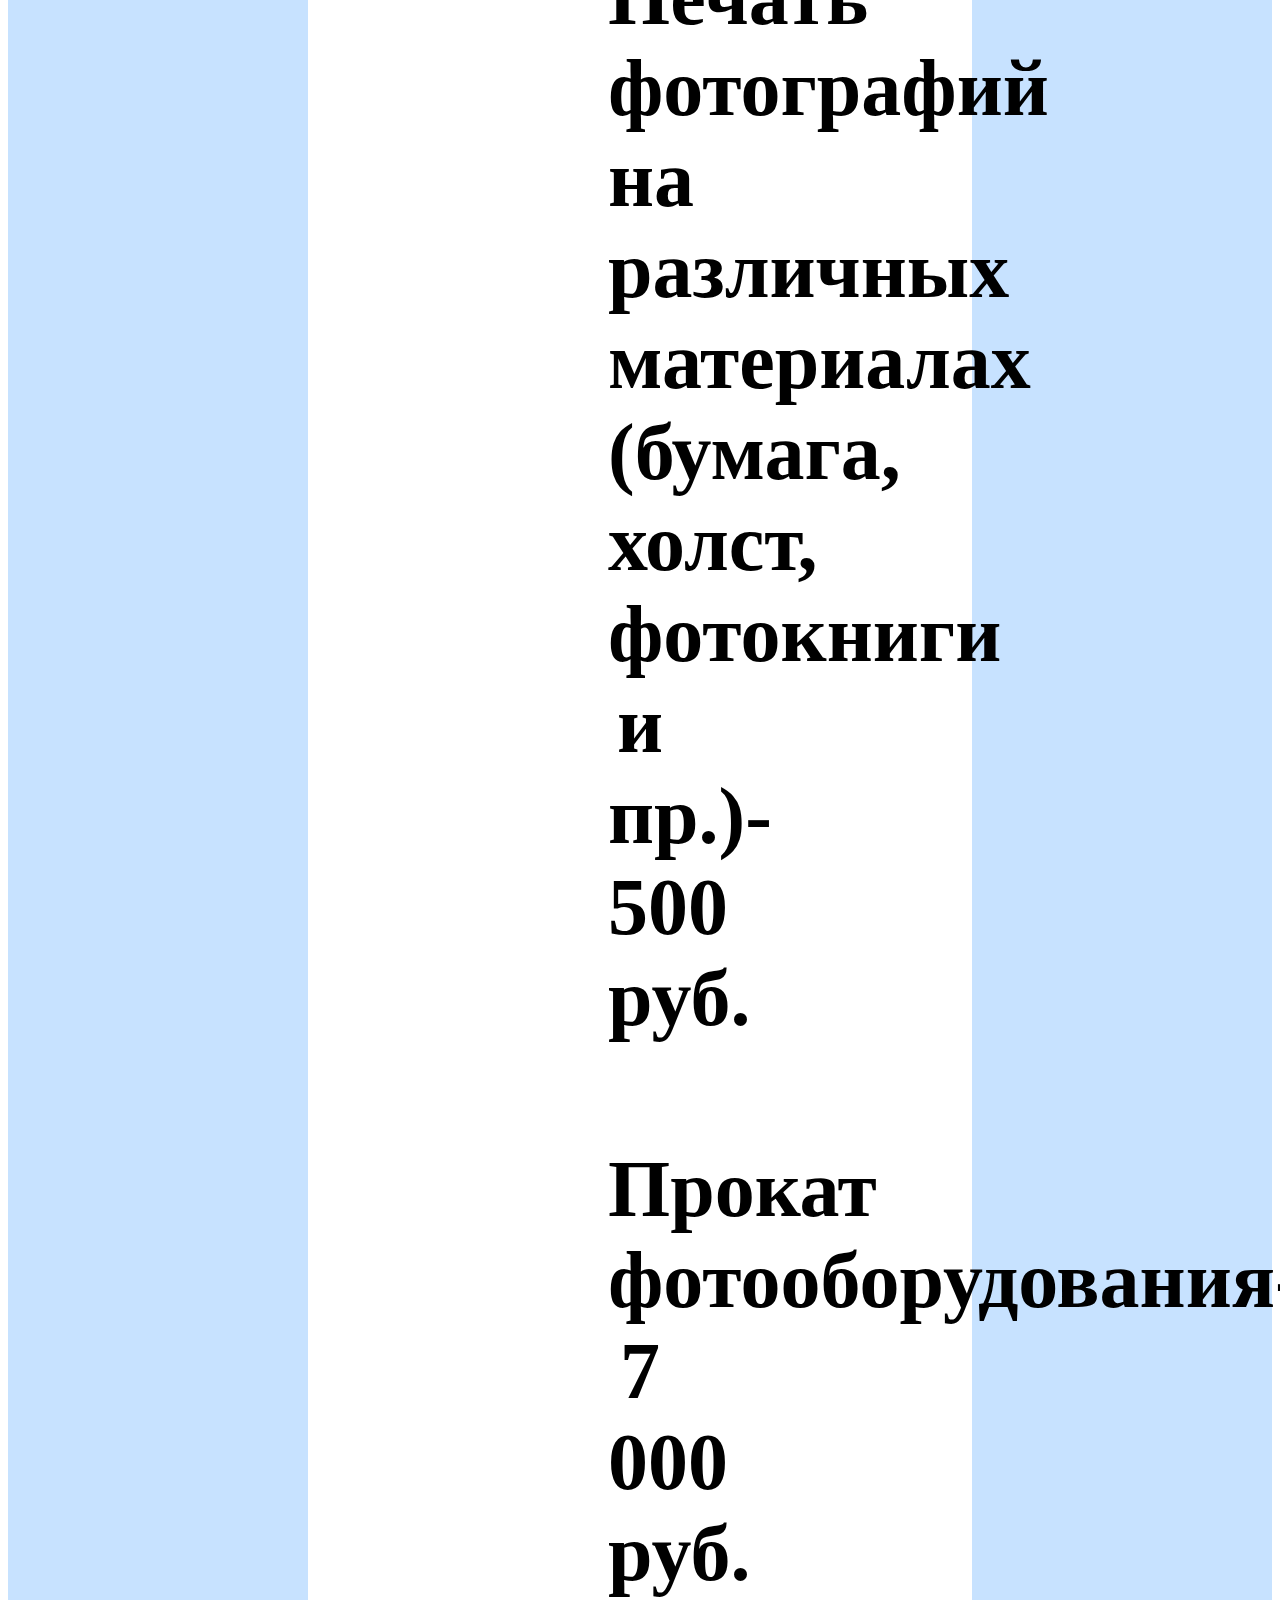
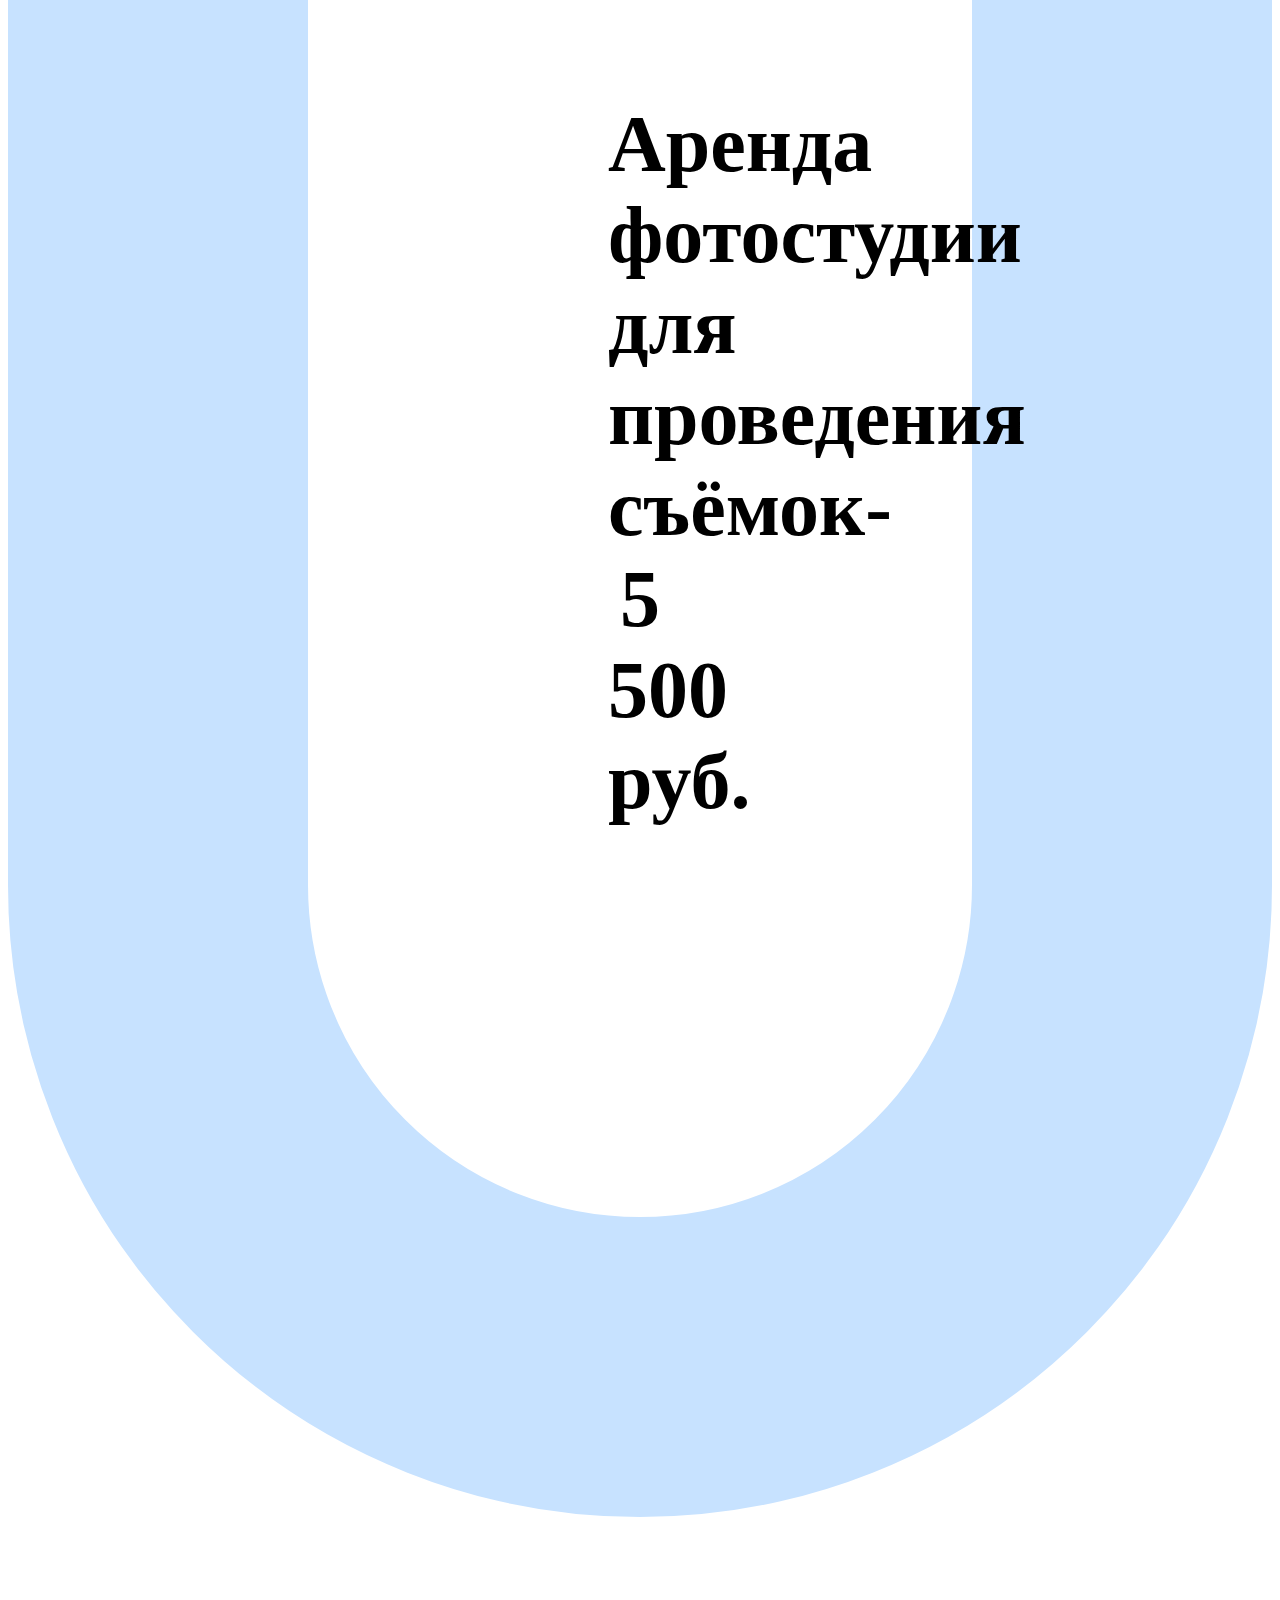
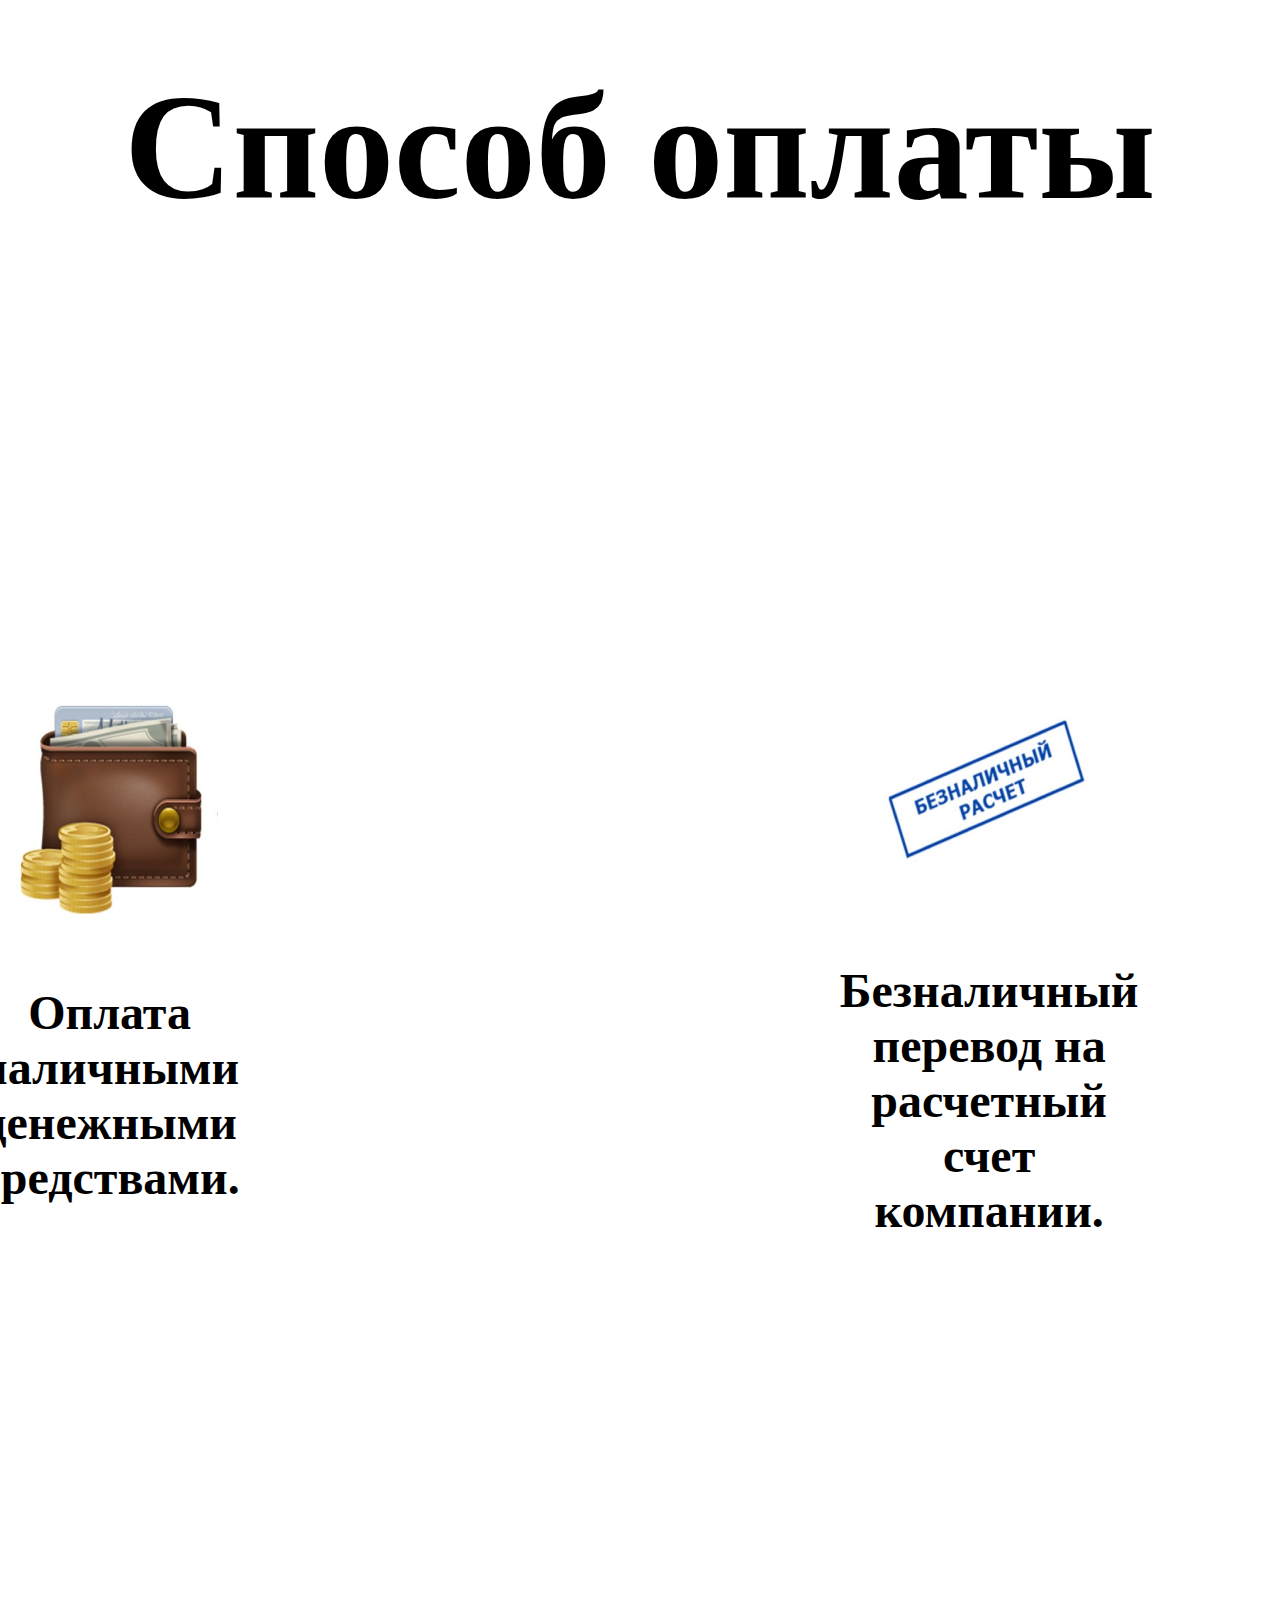
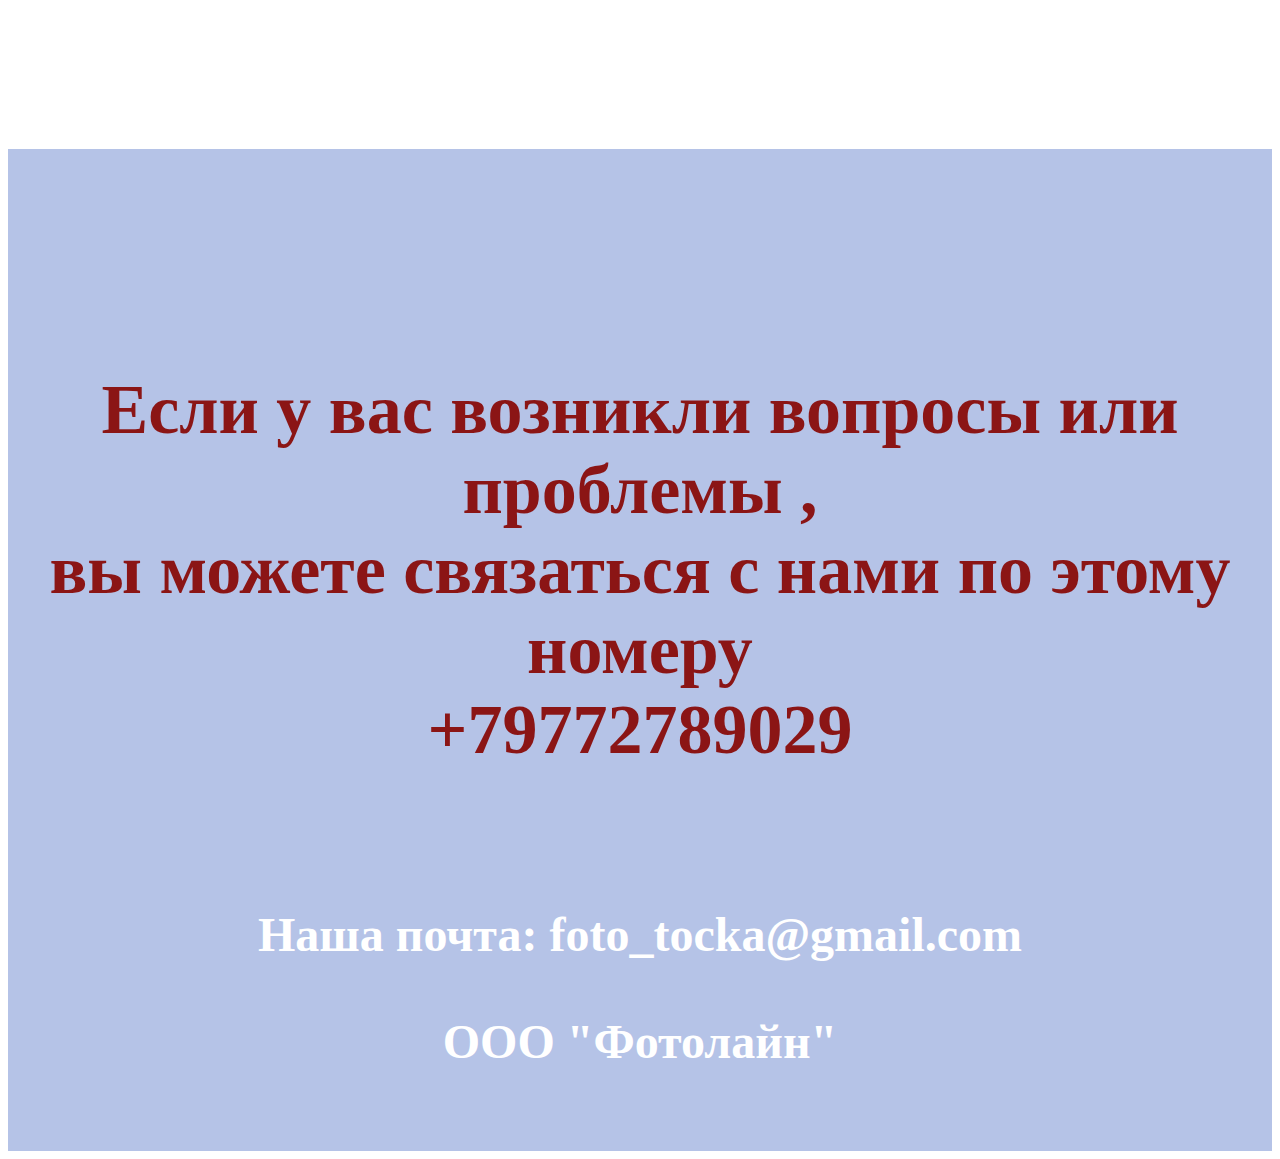
<file: practik/src/compilations.html>
<!DOCTYPE html>
<html lang="ru">
  <head>
    <meta charset="UTF-8">
    <meta name="viewport" content="width=device-width, initial-scale=1.0">
    <title>Document</title>
    <link rel="stylesheet" href="styles/style.css">
  </head>
  <body>
    <header>
      <div class="logo"><img src="img/logo.jpeg" alt=""></div>
      <nav>
        <ul>
          <li><a href="../src/index.html">Главная</a></li>
          <li><a href="../src/catalog.html">Наша команда</a></li>
          <li><a href="../src/compilations.html">Запись</a></li>
        </ul>
      </nav>
    </header>
    <div class="zapis">
      <h2>Хочешь крутые фотки или видео?</h2>
      <h3>Запишись к нам!</h3>
    </div>
  </body>
</html>
<div class="form-container2">
  <form>
    <div class="form-group2">
      <label for="day">
        <h1>День:</h1>
      </label>
      <select id="day" name="day">
        <option value="1">1</option>
        <option value="2">2</option>
        <option value="3">3</option>
        <option value="4">4</option>
        <option value="5">5</option>
        <option value="6">6</option>
        <option value="7">7</option>
        <option value="8">8</option>
        <option value="9">9</option>
        <option value="10">10</option>
        <option value="11">11</option>
        <option value="12">12</option>
        <option value="13">13</option>
        <option value="14">14</option>
        <option value="15">15</option>
        <option value="16">16</option>
        <option value="17">17</option>
        <option value="18">18</option>
        <option value="19">19</option>
        <option value="20">20</option>
        <option value="21">21</option>
        <option value="22">22</option>
        <option value="23">23</option>
        <option value="24">24</option>
        <option value="25">25</option>
        <option value="26">26</option>
        <option value="27">27</option>
        <option value="28">28</option>
        <option value="29">29</option>
        <option value="30">30</option>
      </select>
    </div>
    <div class="form-group2">
      <label for="month">
        <h1>Месяц:</h1>
      </label>
      <select id="month" name="month">
        <option value="1">Январь</option>
        <option value="2">Февраль</option>
        <option value="3">Март</option>
        <option value="4">Апрель</option>
        <option value="5">Май</option>
        <option value="6">Июнь</option>
        <option value="7">Июль</option>
        <option value="8">Август</option>
        <option value="9">Сентябрь</option>
        <option value="10">Октябрь</option>
        <option value="11">Ноябрь</option>
        <option value="12">Декабрь</option>
      </select>
    </div>
    <div class="form-group2">
      <label for="year">
        <h1>Год:</h1>
      </label>
      <select id="year" name="year">
        <option value="2022">2022</option>
        <option value="2023">2023</option>
      </select>
    </div>
    <div class="form-group2">
      <button type="submit">
        <h1>Отправить запрос на дату</h1>
      </button>
    </div>
  </form>
</div>
<h3>Оставьте свои данные для связи</h3>
<div class="form-container2">
  <form>
    <div class="form-group2">
      <label for="phone">
        <h1>Номер телефона:</h1>
      </label>
      <input type="text" id="phone" name="phone">
      <label for="email">
        <h1>Почта:</h1>
      </label>
      <input type="email" id="email" name="email">
      <h4>Не забудьте нажать на кнопочну</h4>
      <button type="submit">
        <h1>Отправить данные</h1>
      </button>
    </div>
  </form>
</div>
<h2>Прайс-лист</h2>
<div class="prays">
  <h3>1 фотоссесия(видеосъёмка)- 6 500 руб.</h3>
  <h3>Макияж- 1 500 руб.</h3>
  <h3>Укладка- 1 500 руб.</h3>
  <h3>Укладка+макияж- 2 500 руб.</h3>
  <h3>Ретушь и обработка фотографий- 2 500 руб.</h3>
  <h3>Работа стилиста- 1 500 руб.</h3>
  <h3>Печать фотографий на различных материалах (бумага, холст, фотокниги и пр.)- 500 руб.</h3>
  <h3>Прокат фотооборудования- 7 000 руб.</h3>
  <h3>Аренда фотостудии для проведения съёмок- 5 500 руб.</h3>
</div>
<h2>Способ оплаты</h2>
<div class="photos-container2">
  <div class="photo1"><img src="img/vse.png" alt="Photo 1">
    <p class="caption">
      <h1>Все способы оплаты онлайн.</h1>
    </p>
  </div>
  <div class="photo1"><img src="img/koshel2.png" alt="Photo 2">
    <p class="caption">
      <h1>Оплата наличными денежными средствами.</h1>
    </p>
  </div>
  <div class="photo1"><img src="img/besbal3.png" alt="Photo 3">
    <p class="caption">
      <h1>Безналичный перевод на расчетный счет компании.</h1>
    </p>
  </div>
  <div class="photo1"><img src="img/karta4.png" alt="Photo 4">
    <p class="caption">
      <h1>Оплата посредством списание с<br> международной банковской карты <br>visa или master cart.</h1>
    </p>
  </div>
</div>
<footer>
  <div class="logo2"><img src="img/logo.jpeg" alt=""><br><br></div>
  <h5>Если у вас возникли вопросы или проблемы ,<br>вы можете связаться с нами по этому номеру<br> +79772789029</h5>
  <h1>Наша почта: foto_tocka@gmail.com</h1>
  <h1>ООО "Фотолайн"</h1>
</footer>
</file>
<file: practik/src/styles/style.css>
.carta {
  /* text-align: center;
  font-size: 80px;
  padding: 10px 0; */
  width: 100%;
  height: 400px;
  margin: 0 auto; 
  display: block;
}

.map {
  text-align: center;
}

.photos-container2 {
  display: flex;
  justify-content: center;
}

.photo1 {
  text-align: center;
  margin: 300px;
}

.caption {
  margin-top: 50px;
}

.container {
  display: flex;
  justify-content: center;
  align-items: center;
  height: 30vh;
}

.appointment-form {
  width: 300px;
}

.form-group {
  margin-bottom: 15px;
}

img {
  max-width: 100%;
  height: auto;
  width: auto\9;
  /* для ie8 */
}

label {
  display: block;
  margin-bottom: 5px;
}

input {
  width: 100%;
  padding: 8px;
  box-sizing: border-box;
  border: 1px solid #ccc;
  border-radius: 4px;
}

.form-container2 {
  max-width: 1000px;
  margin: 0 auto;
  padding: 250px;
  border: 20px solid rgb(177, 215, 255);
  border-radius: 150px;
}

.prays {
  max-width: 1500px;
  margin: 0 auto;
  padding: 300px;
  border: 300px solid #c7e2ff;
  border-radius: 3000px;

}

.form-group2 {
  margin-bottom: 100px;
}

.form-group2 label {
  display: block;
  margin-bottom: 50px;
}

.form-group2 select {
  width: 100%;
  padding: 40px;
  border: 5px solid #007bff;
  border-radius: 100px;
}

.form-group2 button {
  text-align: center;
  font-size: 48px;
  padding: 30px 125px;
  background-color: #c7e2ff;
  color: #000000;
  border: none;
  border-radius: 1000px;
  cursor: pointer;
}

.banner img {
  width: 100%;
  height: auto;
}

.logo img {
  float: left;
  margin-left: 1440px;
  height: 150px;
}

.logo2 img {
  float: left;
  margin-left: 1440px;
  height: 150px;
}

.container {
  width: 80%;
  margin: 0 auto;
}

.line-images {
  display: flex;
  justify-content: space-around;
}

.images {
  margin: 10px;
  text-align: center;
}

.images img {
  width: 300px;
  height: auto;
}

footer {
  background-color: #B5C3E7;
  color: #ffffff;
  padding: 40px 0;
  text-align: center;
}

body {
  width: var(--screen-resolution);
}

.container {
  width: 80%;
  margin: 0 auto;
  font-size: 100px;
}

header {
  background-color: #B5C3E7;
  color: #ffffff;
  padding: 5px 0;
  text-align: center;
}

.grafik {
  background-color: #ECF9FF;
  color: #000000;
  padding: 50px 0;
  text-align: center;

}

header nav {
  display: flex;
  justify-content: center;
}

header nav ul li {
  list-style: none;
  display: inline-block;
  margin-right: 20px;
  font-size: 100px;
}

header nav ul li a {
  color: #ffffff;
  text-decoration: none;
}

header nav ul li a:hover {
  color: #2000bf;
  text-decoration: underline;
}

.photos-container {
  position: relative;
  width: 100%;
  height: 100vh;
  /* Высота равна высоте видимой области страницы */
  display: flex;
  flex-direction: column;
  /* Расположение по вертикали */
  justify-content: space-between;
  /* Равномерное распределение по вертикали */
  align-items: center;
  /* Выравнивание по горизонтали */
}

.top-photos,
.bottom-photos {
  display: flex;
}

.top-photos img,
.bottom-photos img {
  margin: 300px;
  /* Добавление отступов между изображениями */
}

h5 {
  text-align: center;
  font-size: 70px;
  padding: 10px 0;
  color: #8b1515;
}

h1 {
  text-align: center;
  font-size: 48px;
  padding: 10px 0;
}

h2 {
  text-align: center;
  font-size: 150px;
  padding: 20px 0;
  color: #000000;
  font-family: Century;
}

h3 {
  text-align: center;
  font-size: 80px;
  padding: 10px 0;
}

h4 {
  text-align: center;
  font-size: 80px;
  padding: 10px 0;
  color: #cfc8c8;
}

.line-images {
  display: flex;
}

.line-images div {
  width: 33.333%;
  padding: 0 90px;
}

.line-images .images img {
  width: 100%;
}

.sposob img {
  position: relative;
  width: 100%;
  height: 70vh;
  display: flex;
  flex-direction: column;
  justify-content: space-between;
  align-items: center;
}

.line-images button {
  width: 100%;
  color: #fff;
  background-color: #B5C3E7;
  padding: 20px;
  border-radius: 10px;
  font-size: 70px;
}

.line-images button:hover {
  background-color: #B5C3E7;
  cursor: pointer;
}

.text {
  padding: 20px 0;
}

.text p {
  padding: 10px 0;
}

th,
td {
  border: 1px solid white;
  padding: 10px;
}

ul li {
  margin-left: 100px;
}



footer {
  font-size: 24px;

}


@media screen and (min-width: 768px) and (max-width: 1024px) {
  body {
    background-color: #007bff;
  }

  header {
    background-color: #bfe7b5;
  }
}
</file>
